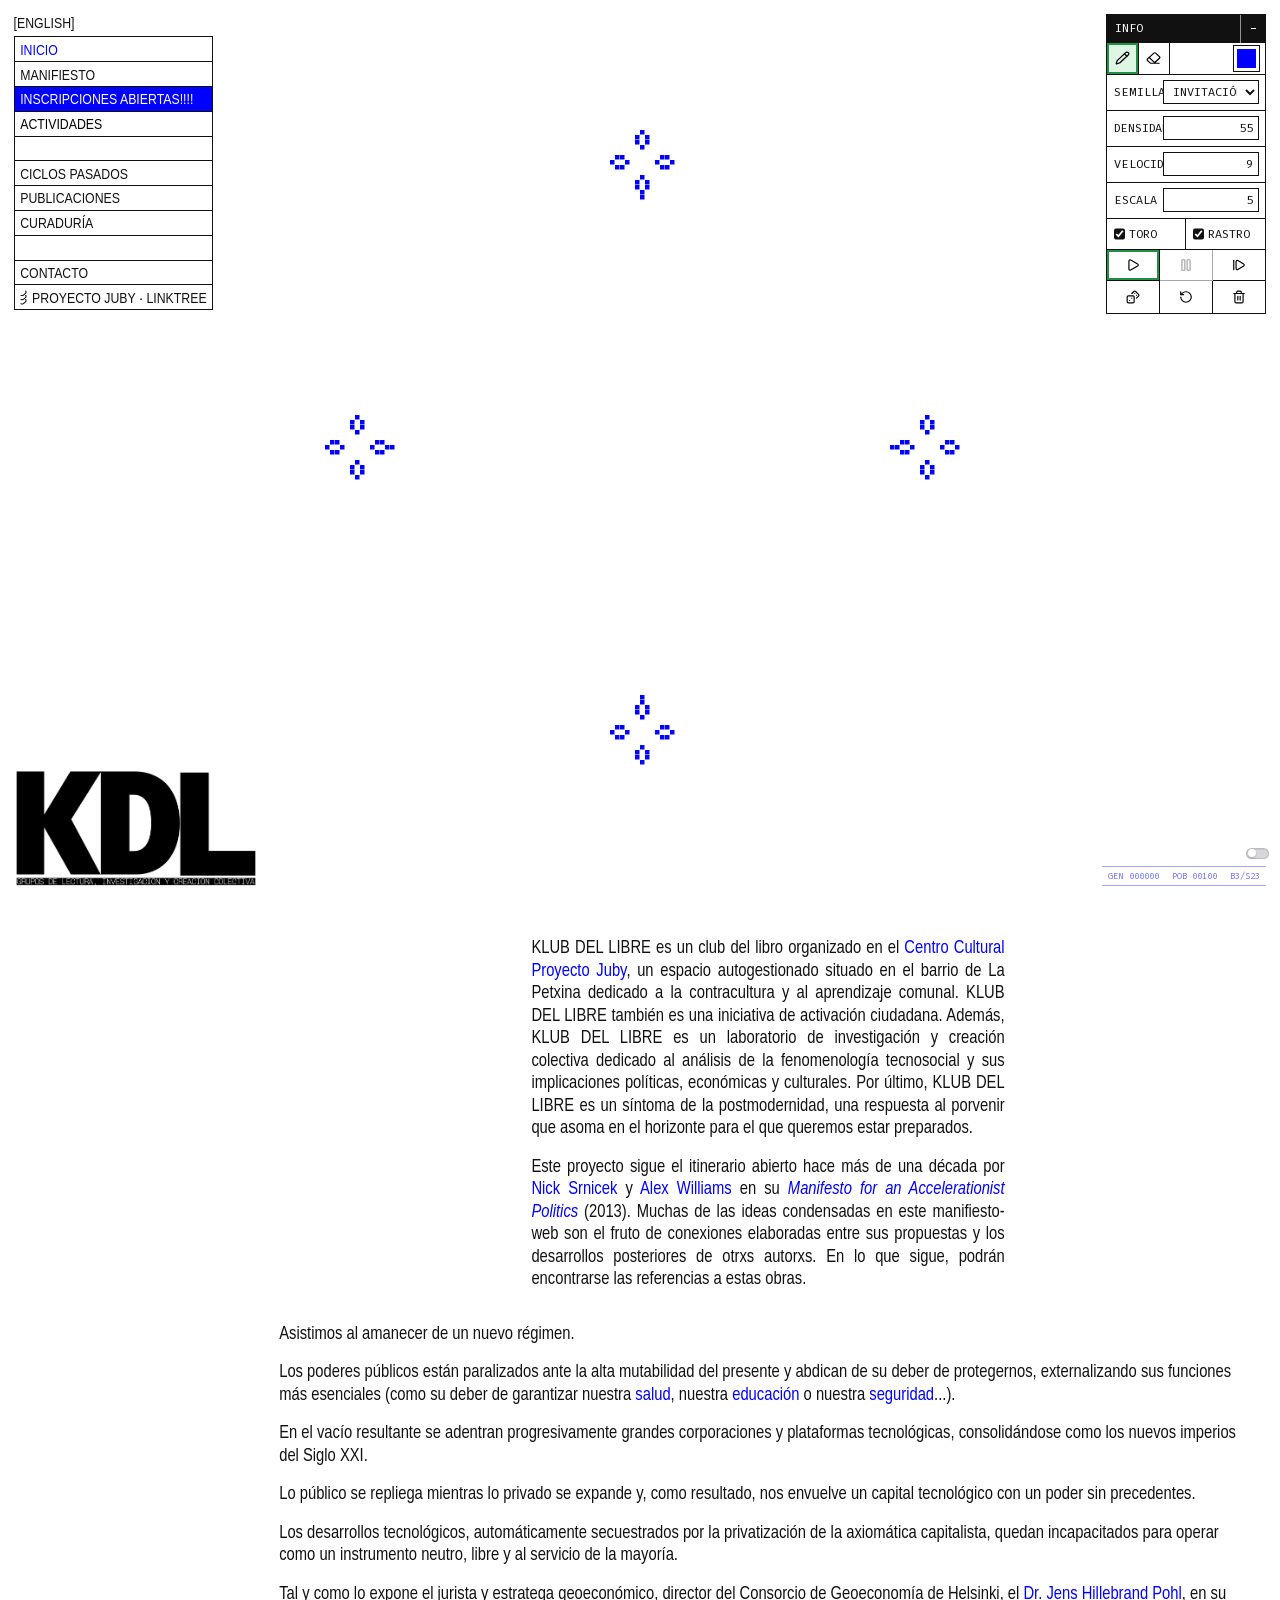
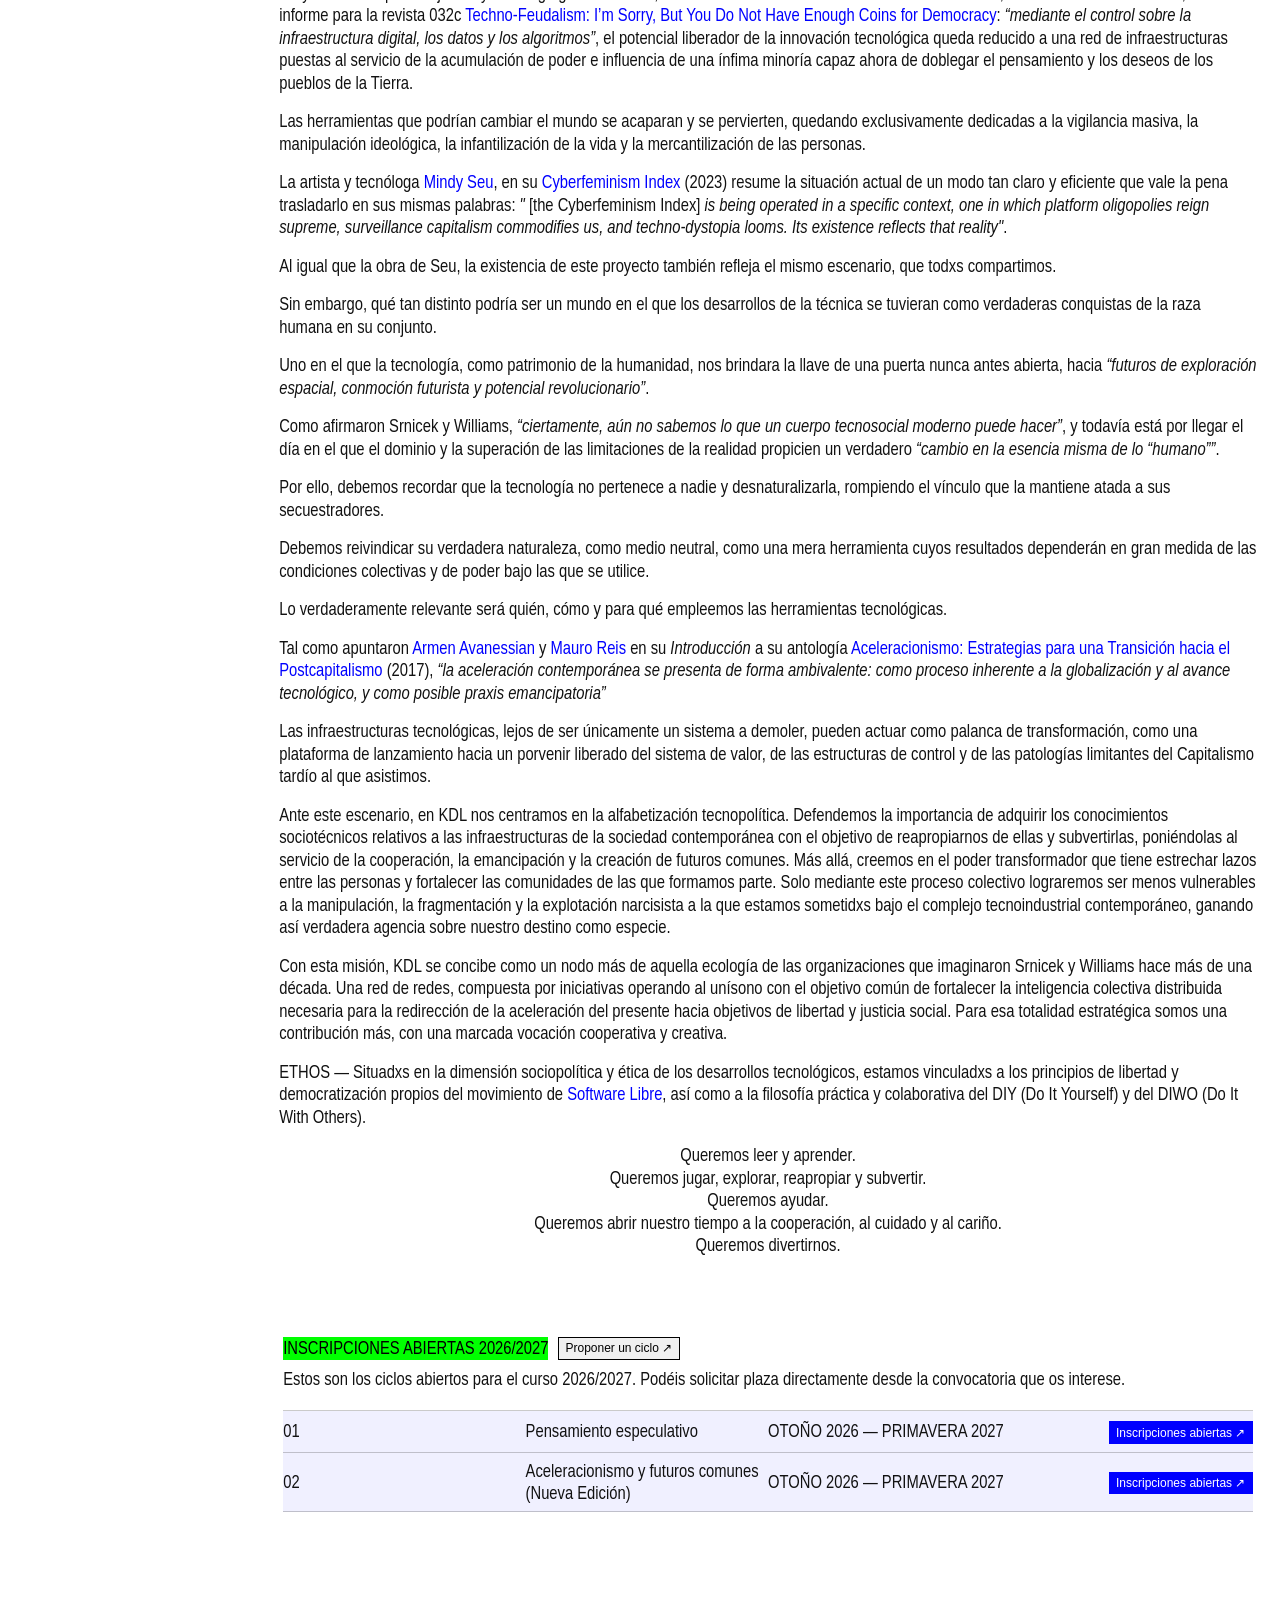
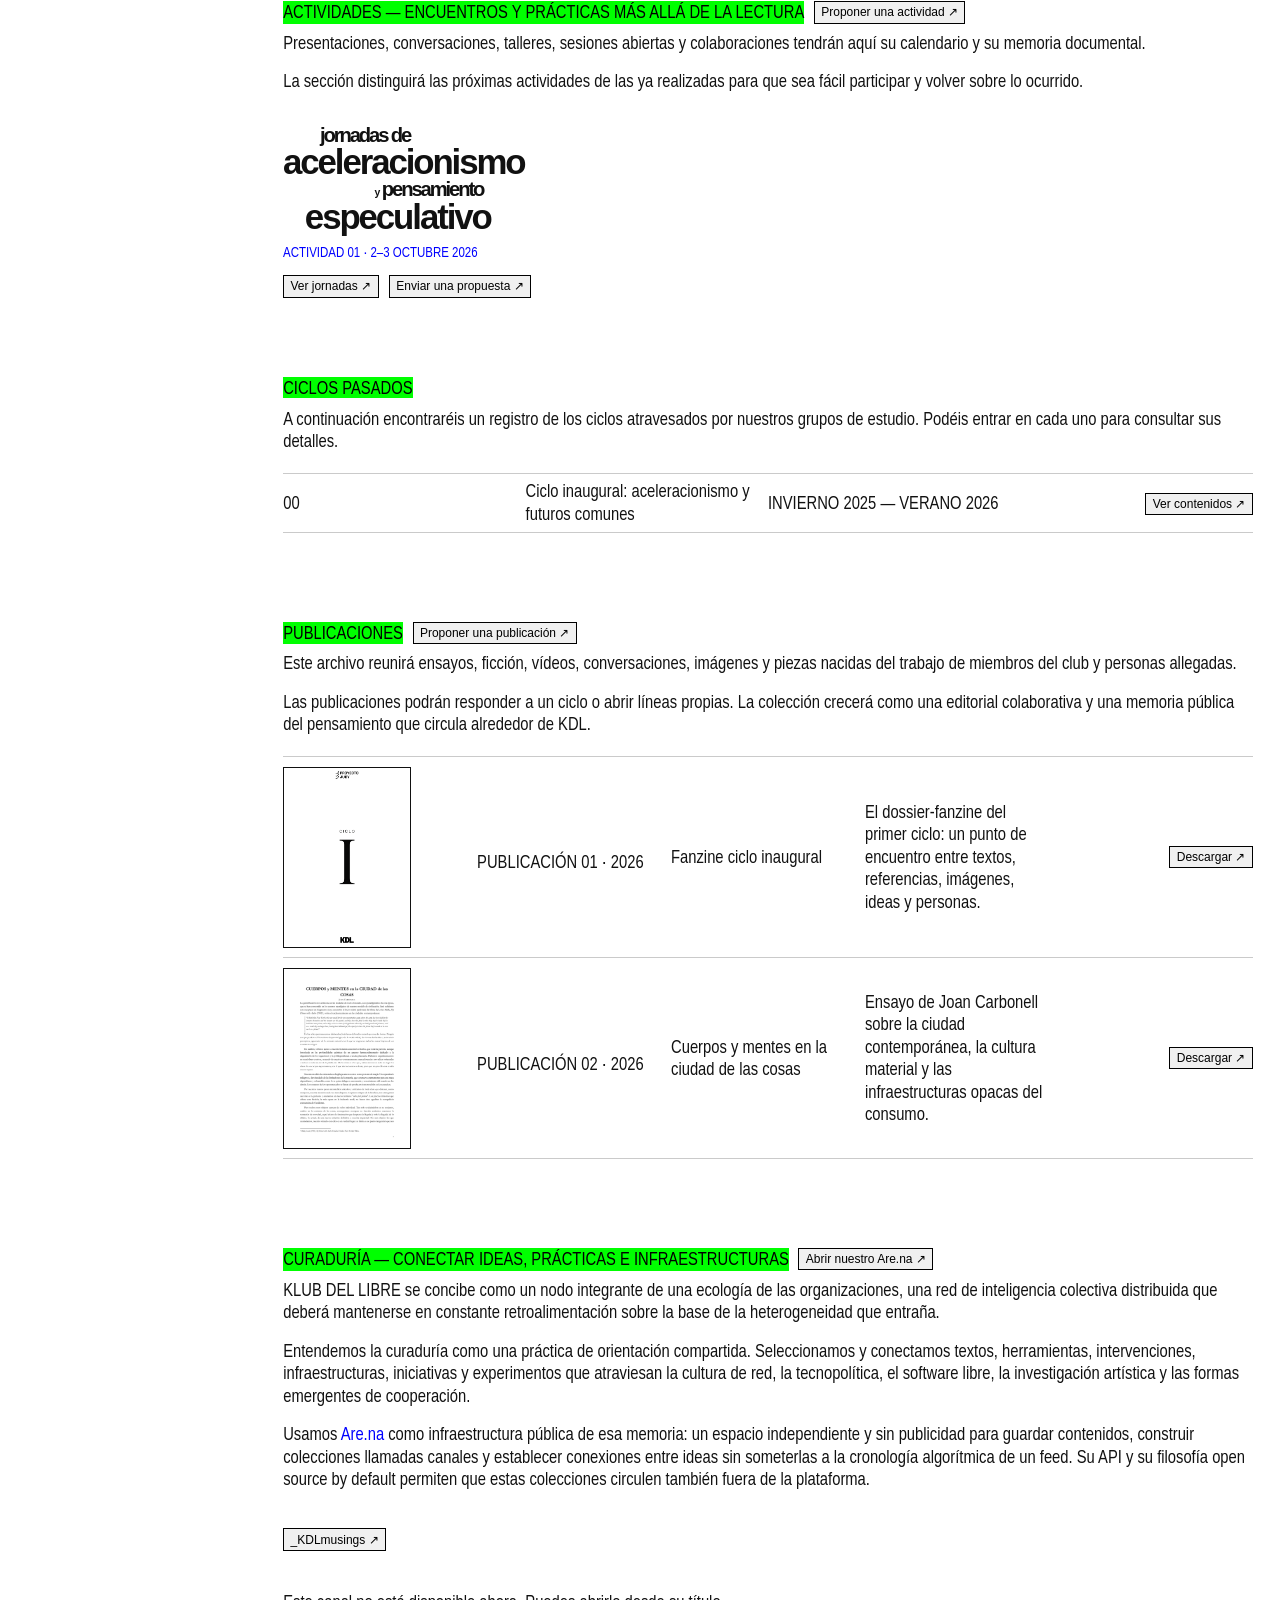
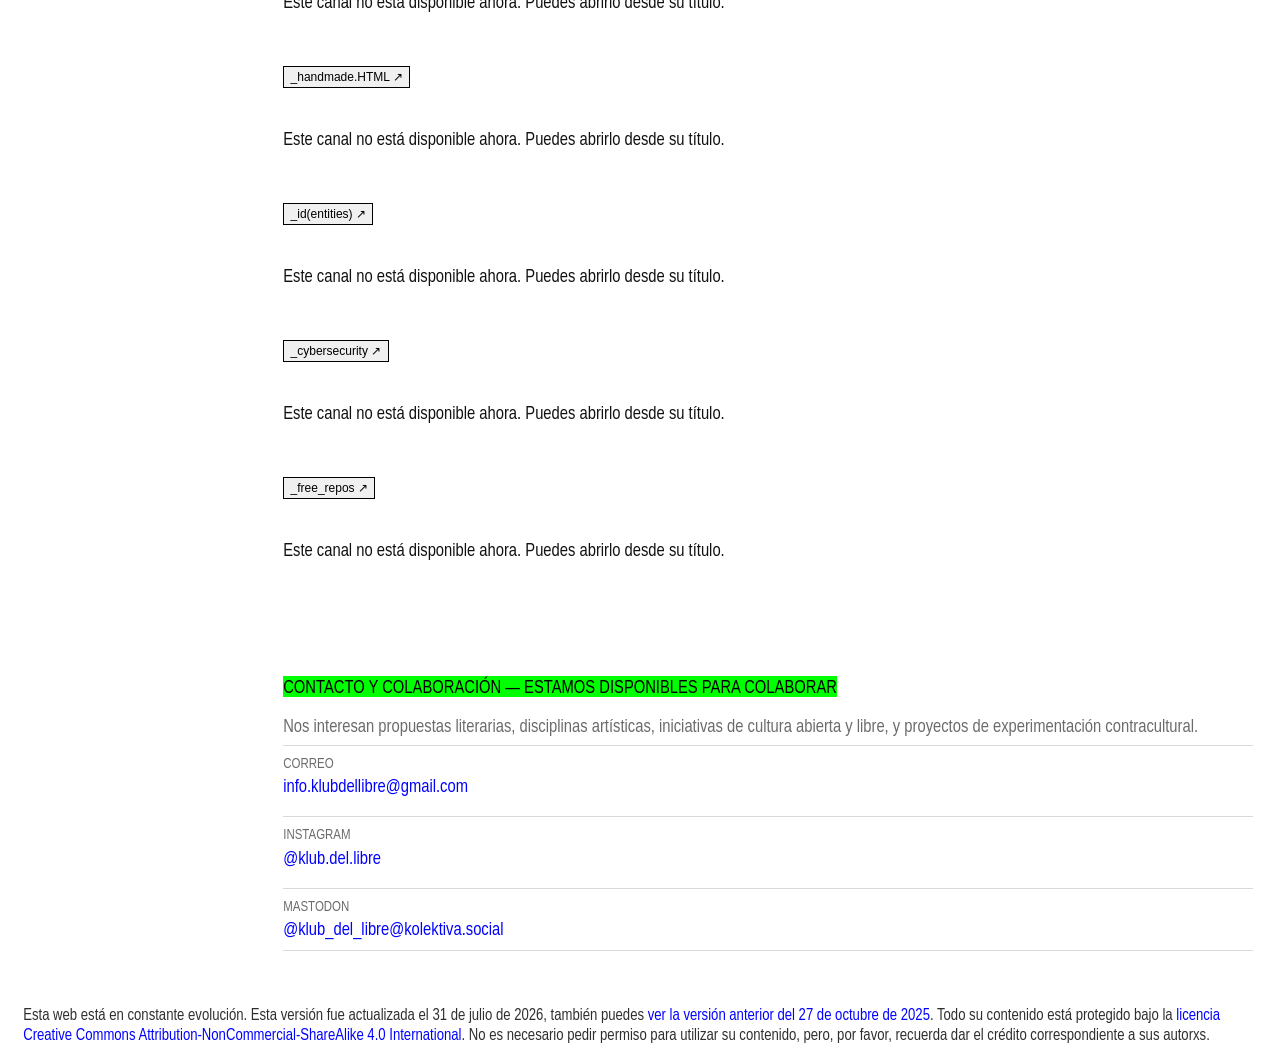
<file: index.html>
<!doctype html>
<html lang="es">
  <head>
    <meta charset="UTF-8" />
    <meta name="viewport" content="width=device-width, initial-scale=1" />
    <meta name="ROBOTS" content="INDEX,FOLLOW" />
    <meta
      name="description"
      content="KLUB DEL LIBRE presenta un universo experimental basado en el Juego de la Vida."
    />
    <meta
      name="keywords"
      content="Klub del Libre, club del libro, València, aceleracionismo, software libre, tecnopolítica, ciberfeminismo, lectura, investigación, creación colectiva"
    />
    <meta property="og:url" content="https://klubdellibre.github.io/" />
    <meta property="og:title" content="KLUB DEL LIBRE" />
    <meta
      property="og:description"
      content="Club del libro, laboratorio de investigación y creación colectiva para reorientar la aceleración del presente tecnosocial."
    />
    <meta
      property="og:image"
      content="https://klubdellibre.github.io/assets/img/favicon/web-app-manifest-512x512.png"
    />
    <meta name="theme-color" content="#ffffff" media="(prefers-color-scheme: light)" />
    <meta name="theme-color" content="#000000" media="(prefers-color-scheme: dark)" />
    <link rel="stylesheet" href="style.css?v=20260924a" />
    <link rel="stylesheet" href="life.css?v=20260827c" />
    <link rel="icon" type="image/png" href="assets/img/favicon/favicon-96x96.png" sizes="96x96" media="(prefers-color-scheme: light)" />
    <link rel="icon" type="image/svg+xml" href="assets/img/favicon/favicon.svg" media="(prefers-color-scheme: light)" />
    <link rel="icon" type="image/svg+xml" href="assets/img/favicon/favicon-dark.svg" media="(prefers-color-scheme: dark)" />
    <link rel="shortcut icon" href="assets/img/favicon/favicon.ico" media="(prefers-color-scheme: light)" />
    <link rel="apple-touch-icon" sizes="180x180" href="assets/img/favicon/apple-touch-icon.png" />
    <link rel="manifest" href="assets/img/favicon/site.webmanifest" />
    <link rel="me" href="https://kolektiva.social/@klub_del_libre" />
    <title>KLUB DEL LIBRE — Lectura, Investigación y Creación Colectiva —</title>
    <script src="language.js?v=20260924a" defer></script>
    <script src="script.js?v=20260827c" defer></script>
    <script type="module" src="life.js?v=20260827c"></script>
  </head>
  <body class="life-page" data-page="main">
    <a class="skip-link" href="#contenido">Saltar al contenido</a>

    <header class="site-header" aria-label="Cabecera principal">
      <div class="header-inner">
        <button class="language-toggle" type="button" data-language-toggle aria-pressed="false">[ENGLISH]</button>
        <nav class="site-nav" aria-label="Secciones">
          <a class="nav-row" href="#inicio">INICIO</a>
          <a class="nav-row" href="#manifiesto">MANIFIESTO</a>
          <a class="nav-row registration-alert" href="#en-curso">INSCRIPCIONES ABIERTAS!!!!</a>
          <a class="nav-row event-alert" href="#actividades">ACTIVIDADES</a>
          <span class="nav-spacer" aria-hidden="true"></span>
          <a class="nav-row" href="#ciclos">CICLOS PASADOS</a>
          <a class="nav-row" href="#publicaciones">PUBLICACIONES</a>
          <a class="nav-row" href="#curaduria">CURADURÍA</a>
          <span class="nav-spacer" aria-hidden="true"></span>
          <a class="nav-row" href="#contacto">CONTACTO</a>
          <a
            class="nav-row nav-partner"
            href="https://linktr.ee/proyectojuby"
            target="_blank"
            rel="noopener noreferrer"
          >
            <img src="assets/img/partners/proyecto-juby-mark.png" alt="" />
            <span>PROYECTO JUBY · LINKTREE</span>
          </a>
        </nav>
      </div>
    </header>

    <main id="contenido">
      <section class="hero" id="inicio">
        <div class="life-stage" data-life-stage>
          <canvas
            class="life-canvas"
            data-life-canvas
            aria-label="Universo interactivo del Juego de la Vida"
            tabindex="0"
          ></canvas>
          <button
            class="neon-toggle"
            type="button"
            data-neon-toggle
            aria-pressed="false"
            aria-label="Activar modo neón oscuro"
            title="Activar modo neón oscuro"
          ></button>

          <form class="life-toolbar" data-life-toolbar aria-label="Controles del universo" autocomplete="off">
            <div class="life-toolbar-title" data-life-drag-handle title="Arrastrar panel">
              <div class="life-toolbar-title-actions">
                <button
                  class="life-title-button"
                  type="button"
                  data-life-info-button
                  aria-expanded="false"
                  aria-controls="life-info-panel"
                  title="Información sobre el Juego de la Vida"
                >
                  INFO
                </button>
                <button
                  class="life-title-icon-button"
                  type="button"
                  data-life-minimize
                  aria-expanded="true"
                  aria-controls="life-toolbar-body"
                  aria-label="Minimizar panel"
                  title="Minimizar panel"
                >
                  <span data-life-minimize-icon aria-hidden="true">−</span>
                </button>
              </div>
            </div>

            <aside
              class="life-info-panel"
              id="life-info-panel"
              data-life-info-panel
              aria-label="Información sobre el Juego de la Vida"
              hidden
            >
              <p>
                El Juego de la Vida fue ideado en 1970 por el matemático británico
                John Horton Conway. No tiene jugadores: es un autómata celular en el que
                cada casilla vive o muere según el estado de sus ocho vecinas.
              </p>
              <p>
                Esta web toma prestadas fielmente sus reglas clásicas B3/S23. Una célula
                nace con tres vecinas; sobrevive con dos o tres; en cualquier otro caso
                desaparece. A partir de reglas mínimas surgen formas estables, ciclos,
                desplazamientos y estructuras capaces de autorreplicarse.
              </p>
              <p>
                Ahí reside su extrañeza: sugiere que la vida, según cómo la entendamos,
                podría ser una sucesión de organismos que se replican y transforman dentro
                de un universo gobernado por reglas prefijadas. Conway convirtió una
                cuadrícula en un experimento sobre los márgenes de nuestra existencia y
                sobre una pregunta que sigue abierta: ¿qué es la vida?
              </p>
            </aside>

            <div class="life-toolbar-body" id="life-toolbar-body" data-life-toolbar-body>
              <div class="life-tool-row" role="toolbar" aria-label="Herramientas de dibujo">
              <button
                class="life-icon-button is-active"
                type="button"
                data-life-tool="pencil"
                aria-pressed="true"
                aria-label="Dibujar células"
                title="Dibujar células"
              >
                <img src="assets/icons/life/pencil.svg" alt="" />
              </button>
              <button
                class="life-icon-button"
                type="button"
                data-life-tool="eraser"
                aria-pressed="false"
                aria-label="Borrar células"
                title="Borrar células"
              >
                <img src="assets/icons/life/eraser.svg" alt="" />
              </button>
              <button
                class="life-color-trigger"
                type="button"
                data-life-color-trigger
                aria-expanded="false"
                aria-controls="life-color-picker"
                aria-label="Elegir color de célula"
                title="Elegir color de célula"
              >
                <span aria-hidden="true"></span>
              </button>
              </div>

              <div class="life-color-picker" id="life-color-picker" data-life-color-picker hidden>
              <div
                class="life-color-surface"
                data-life-color-surface
                role="slider"
                tabindex="0"
                aria-label="Saturación y luminosidad"
                aria-valuemin="0"
                aria-valuemax="100"
                aria-valuenow="100"
                aria-valuetext="#0000FF"
              >
                <span class="life-color-handle" data-life-color-handle aria-hidden="true"></span>
              </div>
              <label class="life-hue-control">
                <span>TONO</span>
                <input data-life-hue type="range" min="0" max="360" value="240" aria-label="Tono" />
              </label>
              <div class="life-color-value">
                <span>COLOR</span>
                <output data-life-color-output>#0000FF</output>
              </div>
              </div>

              <input data-life-color type="hidden" value="#0000ff" />

              <label class="life-field life-select-field">
              <span>SEMILLA</span>
              <select data-life-seed>
                <option value="invitation" selected>INVITACIÓN</option>
                <option value="random">RUIDO</option>
                <option value="acorn">BELLOTA</option>
                <option value="r-pentomino">R-PENTOMINO</option>
                <option value="glider-gun">CAÑÓN GOSPER</option>
                <option value="pulsar">PÚLSAR</option>
              </select>
              </label>

              <label class="life-field">
              <span>DENSIDAD</span>
              <input data-life-density type="number" min="5" max="55" step="1" value="55" inputmode="numeric" />
              </label>

              <label class="life-field">
              <span>VELOCIDAD</span>
              <input data-life-speed type="number" min="1" max="30" step="1" value="9" inputmode="numeric" />
              </label>

              <label class="life-field">
              <span>ESCALA</span>
              <input data-life-scale type="number" min="5" max="14" step="1" value="5" inputmode="numeric" />
              </label>

              <div class="life-toggle-row">
              <label class="life-toggle">
                <input data-life-wrap type="checkbox" checked />
                <span>TORO</span>
              </label>
              <label class="life-toggle">
                <input data-life-trails type="checkbox" checked />
                <span>RASTRO</span>
              </label>
              </div>

              <div class="life-action-row" role="toolbar" aria-label="Controles de simulación">
              <button class="life-icon-button life-primary-action" type="button" data-life-action="play" aria-label="Iniciar" title="Iniciar">
                <img src="assets/icons/life/play.svg" alt="" />
              </button>
              <button class="life-icon-button" type="button" data-life-action="pause" aria-label="Pausar" title="Pausar">
                <img src="assets/icons/life/pause.svg" alt="" />
              </button>
              <button class="life-icon-button" type="button" data-life-action="step" aria-label="Avanzar una generación" title="Avanzar una generación">
                <img src="assets/icons/life/step-forward.svg" alt="" />
              </button>
              <button class="life-icon-button" type="button" data-life-action="randomize" aria-label="Universo aleatorio" title="Universo aleatorio">
                <img src="assets/icons/life/dices.svg" alt="" />
              </button>
              <button class="life-icon-button" type="button" data-life-action="reset" aria-label="Reiniciar semilla" title="Reiniciar semilla">
                <img src="assets/icons/life/rotate-ccw.svg" alt="" />
              </button>
              <button class="life-icon-button" type="button" data-life-action="clear" aria-label="Vaciar universo" title="Vaciar universo">
                <img src="assets/icons/life/trash-2.svg" alt="" />
              </button>
              </div>
            </div>
          </form>

          <div class="life-readout" aria-live="off">
            <span>GEN <output data-life-generation>000000</output></span>
            <span><span class="life-population-label">POB</span> <output data-life-population>00000</output></span>
            <span>B3/S23</span>
          </div>
        </div>
        <div class="hero-inner">
          <img
            class="hero-wordmark"
            src="assets/img/logo/KDL.png"
            alt="KDL. Grupos de lectura, investigación y creación colectiva"
            width="1107"
            height="534"
          />
          <h1>KLUB DEL LIBRE</h1>
        </div>
      </section>

      <section class="manifesto" id="manifiesto">
        <div class="section manifesto-unified" aria-label="Manifiesto de Klub del Libre">
          <div class="section-grid">
            <div class="prose manifesto-copy">
              <div class="manifesto-intro">
                <p>
                  <strong>KLUB DEL LIBRE</strong> es un club del libro organizado en el <a href="https://www.instagram.com/cc.juby_/" target="_blank" rel="noopener noreferrer">Centro Cultural Proyecto Juby</a>, un espacio autogestionado situado en el barrio de La Petxina dedicado a la contracultura y al aprendizaje comunal. <strong>KLUB DEL LIBRE</strong> también es una iniciativa de activación ciudadana. Además, <strong>KLUB DEL LIBRE</strong> es un laboratorio de investigación y creación colectiva dedicado al análisis de la fenomenología tecnosocial y sus implicaciones políticas, económicas y culturales. Por último, <strong>KLUB DEL LIBRE</strong> es un síntoma de la postmodernidad, una respuesta al porvenir que asoma en el horizonte para el que queremos estar preparados.
                </p>
                <p>
                  Este proyecto sigue el itinerario abierto hace más de una década por <a href="https://es.wikipedia.org/wiki/Nick_Srnicek" target="_blank" rel="noopener noreferrer">Nick Srnicek</a> y <a href="https://www.versobooks.com/blogs/authors/williams-alex" target="_blank" rel="noopener noreferrer">Alex Williams</a> en su <a class="ref-link" href="https://archive.org/details/accelerate_201809/page/n3/mode/2up" target="_blank" rel="noopener noreferrer"><em>Manifesto for an Accelerationist Politics</em></a> (2013). Muchas de las ideas condensadas en este manifiesto-web son el fruto de conexiones elaboradas entre sus propuestas y los desarrollos posteriores de otrxs autorxs. En lo que sigue, podrán encontrarse las referencias a estas obras.
                </p>
              </div>
              <p>
                Asistimos al amanecer de un nuevo régimen.
              </p>
              <p>
                Los poderes públicos están paralizados ante la alta mutabilidad del presente y abdican de su deber de protegernos, externalizando sus funciones más esenciales (como su deber de garantizar nuestra <a class="crisis-link" href="https://www.euronews.com/my-europe/2025/05/25/tens-of-thousands-protest-in-madrid-against-healthcare-privatisation?utm_source=chatgpt.com" target="_blank" rel="noopener noreferrer">salud</a>, nuestra <a class="crisis-link" href="https://brokenchalk.org/educational-challenges-in-spain/?utm_source=chatgpt.com" target="_blank" rel="noopener noreferrer">educación</a> o nuestra <a class="crisis-link" href="https://www.npr.org/2025/05/05/nx-s1-5387514/palantir-workers-letter-trump" target="_blank" rel="noopener noreferrer">seguridad</a>...).
              </p>
              <p>
                En el vacío resultante se adentran progresivamente grandes corporaciones y plataformas tecnológicas, consolidándose como los nuevos imperios del Siglo XXI.
              </p>
              <p>
                Lo público se repliega mientras lo privado se expande y, como resultado, nos envuelve un capital tecnológico con un poder sin precedentes.
              </p>
              <p>
                Los desarrollos tecnológicos, automáticamente secuestrados por la privatización de la axiomática capitalista, quedan incapacitados para operar como un instrumento neutro, libre y al servicio de la mayoría.
              </p>
              <p>
                Tal y como lo expone el jurista y estratega geoeconómico, director del Consorcio de Geoeconomía de Helsinki, el <a href="https://www.geoeconomics.fi/jens-hillebrand-pohl/" target="_blank" rel="noopener noreferrer">Dr. Jens Hillebrand Pohl</a>, en su informe para la revista 032c <a class="ref-link" href="https://032c.com/magazine/issue-47-techno-feudalism-summer-2025" target="_blank" rel="noopener noreferrer">Techno-Feudalism: I’m Sorry, But You Do Not Have Enough Coins for Democracy</a>: <em>“mediante el control sobre la infraestructura digital, los datos y los algoritmos”</em>, el potencial liberador de la innovación tecnológica queda reducido a una red de infraestructuras puestas al servicio de la acumulación de poder e influencia de una ínfima minoría capaz ahora de doblegar el pensamiento y los deseos de los pueblos de la Tierra.
              </p>
              <p>
                Las herramientas que podrían cambiar el mundo se acaparan y se pervierten, quedando exclusivamente dedicadas a la vigilancia masiva, la manipulación ideológica, la infantilización de la vida y la mercantilización de las personas.
              </p>
              <p>
                La artista y tecnóloga <a href="https://mindyseu.com/" target="_blank" rel="noopener noreferrer">Mindy Seu</a>, en su <a class="ref-link" href="https://cyberfeminismindex.com/" target="_blank" rel="noopener noreferrer">Cyberfeminism Index</a> (2023) resume la situación actual de un modo tan claro y eficiente que vale la pena trasladarlo en sus mismas palabras: <em>"</em> [the Cyberfeminism Index] <em>is being operated in a specific context, one in which platform oligopolies reign supreme, surveillance capitalism commodifies us, and techno-dystopia looms. Its existence reflects that reality"</em>.
              </p>
              <p>
                Al igual que la obra de Seu, la existencia de este proyecto también refleja el mismo escenario, que todxs compartimos.
              </p>
              <p>
                Sin embargo, qué tan distinto podría ser un mundo en el que los desarrollos de la técnica se tuvieran como verdaderas conquistas de la raza humana en su conjunto.
              </p>
              <p>
                Uno en el que la tecnología, como patrimonio de la humanidad, nos brindara la llave de una puerta nunca antes abierta, hacia <em>“futuros de exploración espacial, conmoción futurista y potencial revolucionario”</em>.
              </p>
              <p>
                Como afirmaron Srnicek y Williams, <em>“ciertamente, aún no sabemos lo que un cuerpo tecnosocial moderno puede hacer”</em>, y todavía está por llegar el día en el que el dominio y la superación de las limitaciones de la realidad propicien un verdadero <em>“cambio en la esencia misma de lo “humano””</em>.
              </p>
              <p>
                Por ello, debemos recordar que la tecnología no pertenece a nadie y desnaturalizarla, rompiendo el vínculo que la mantiene atada a sus secuestradores.
              </p>
              <p>
                Debemos reivindicar su verdadera naturaleza, como medio neutral, como una mera herramienta cuyos resultados dependerán en gran medida de las condiciones colectivas y de poder bajo las que se utilice.
              </p>
              <p>
                Lo verdaderamente relevante será quién, cómo y para qué empleemos las herramientas tecnológicas.
              </p>
              <p>
                Tal como apuntaron <a href="https://edicionesholobionte.com/armen-avanessian/" target="_blank" rel="noopener noreferrer">Armen Avanessian</a> y <a href="https://cajanegraeditora.com.ar/tags/mauro-reis/" target="_blank" rel="noopener noreferrer">Mauro Reis</a> en su <em>Introducción</em> a su antología <a class="ref-link" href="https://cajanegraeditora.com.ar/libros/aceleracionismo/" target="_blank" rel="noopener noreferrer">Aceleracionismo: Estrategias para una Transición hacia el Postcapitalismo</a> (2017), <em>“la aceleración contemporánea se presenta de forma ambivalente: como proceso inherente a la globalización y al avance tecnológico, y como posible praxis emancipatoria”</em>
              </p>
              <p>
                <strong>Las infraestructuras tecnológicas, lejos de ser únicamente un sistema a demoler, pueden actuar como palanca de transformación, como una plataforma de lanzamiento hacia un porvenir liberado del sistema de valor, de las estructuras de control y de las patologías limitantes del Capitalismo tardío al que asistimos</strong>.
              </p>
              <p>
                Ante este escenario, en KDL nos centramos en la <strong>alfabetización tecnopolítica</strong>. Defendemos la importancia de adquirir los conocimientos sociotécnicos relativos a las infraestructuras de la sociedad contemporánea con el objetivo de reapropiarnos de ellas y subvertirlas, poniéndolas al servicio de la cooperación, la emancipación y la creación de futuros comunes. Más allá, creemos en el poder transformador que tiene estrechar lazos entre las personas y fortalecer las comunidades de las que formamos parte. Solo mediante este proceso colectivo lograremos ser menos vulnerables a la manipulación, la fragmentación y la explotación narcisista a la que estamos sometidxs bajo el complejo tecnoindustrial contemporáneo, ganando así verdadera agencia sobre nuestro destino como especie.
              </p>
              <p>
                Con esta misión, KDL se concibe como un nodo más de aquella ecología de las organizaciones que imaginaron Srnicek y Williams hace más de una década. <strong>Una red de redes, compuesta por iniciativas operando al unísono con el objetivo común de fortalecer la inteligencia colectiva distribuida necesaria para la redirección de la aceleración del presente hacia objetivos de libertad y justicia social</strong>. Para esa totalidad estratégica somos una contribución más, con una marcada vocación cooperativa y creativa.
              </p>
              <p>
                <strong>ETHOS</strong> — Situadxs en la dimensión sociopolítica y ética de los desarrollos tecnológicos, estamos vinculadxs a los principios de libertad y democratización propios del movimiento de <a class="ref-link" href="https://www.gnu.org/philosophy/free-sw.es.html#mission-statement" target="_blank" rel="noopener noreferrer">Software Libre</a>, así como a la filosofía práctica y colaborativa del DIY (Do It Yourself) y del DIWO (Do It With Others).
              </p>
              <p class="manifesto-refrain">
                Queremos leer y aprender.<br>
                Queremos jugar, explorar, reapropiar y subvertir.<br>
                Queremos ayudar.<br>
                Queremos abrir nuestro tiempo a la cooperación, al cuidado y al cariño.<br>
                Queremos divertirnos.
              </p>
            </div>
          </div>
        </div>
      </section>

      <section class="section archive-section current-cycle" id="en-curso">
        <div class="section-grid archive-intro">
          <div class="section-heading has-title-action">
            <h2>Inscripciones abiertas 2026/2027</h2>
            <p class="intro-actions title-action">
              <a href="mailto:info.klubdellibre@gmail.com?subject=Propuesta%20de%20ciclo%20para%20KDL">Proponer un ciclo</a>
            </p>
          </div>
          <div class="prose">
            <p>
              Estos son los ciclos abiertos para el curso 2026/2027. Podéis solicitar plaza
              directamente desde la convocatoria que os interese.
            </p>
          </div>
        </div>

        <ol class="cycle-register" aria-label="Ciclos con inscripciones abiertas">
          <li class="cycle-register-row is-open">
            <span class="cycle-register-index" aria-hidden="true">01</span>
            <h3>Pensamiento especulativo</h3>
            <p class="cycle-register-period">Otoño 2026 — Primavera 2027</p>
            <p class="cycle-register-action">
              <a class="cycle-registration-alert" href="mailto:info.klubdellibre@gmail.com?subject=Inscripci%C3%B3n%20al%20ciclo%2001%20de%20pensamiento%20especulativo">Inscripciones abiertas</a>
            </p>
          </li>
          <li class="cycle-register-row is-open">
            <span class="cycle-register-index" aria-hidden="true">02</span>
            <h3>Aceleracionismo y futuros comunes (Nueva Edición)</h3>
            <p class="cycle-register-period">Otoño 2026 — Primavera 2027</p>
            <p class="cycle-register-action">
              <a class="cycle-registration-alert" href="mailto:info.klubdellibre@gmail.com?subject=Inscripci%C3%B3n%20al%20ciclo%2002%20de%20aceleracionismo%20y%20futuros%20comunes">Inscripciones abiertas</a>
            </p>
          </li>
        </ol>
      </section>

      <section class="section archive-section activities" id="actividades">
        <div class="section-grid archive-intro">
          <div class="section-heading has-title-action">
            <h2>Actividades — Encuentros y prácticas más allá de la lectura</h2>
            <p class="intro-actions title-action">
              <a href="mailto:info.klubdellibre@gmail.com?subject=Propuesta%20de%20actividad%20para%20KDL">Proponer una actividad</a>
            </p>
          </div>
          <div class="prose">
            <p>
              Presentaciones, conversaciones, talleres, sesiones abiertas y colaboraciones
              tendrán aquí su calendario y su memoria documental.
            </p>
            <p>
              La sección distinguirá las próximas actividades de las ya realizadas para que
              sea fácil participar y volver sobre lo ocurrido.
            </p>
          </div>
        </div>

        <ol class="archive-card-list activity-index-list" aria-label="Próximas actividades">
          <li>
            <article class="archive-card" aria-labelledby="jornadas-2026-title">
              <a class="activity-title-link" href="actividades/jornadas-aceleracionismo-2026/">
                <h3 class="activity-titulo" id="jornadas-2026-title">
                  <span class="j-l1">jornadas de</span>
                  <span class="j-l2">aceleracionismo</span>
                  <span class="j-l3"><span class="j-y">y</span> pensamiento</span>
                  <span class="j-l4">especulativo</span>
                </h3>
              </a>
              <p class="card-label">Actividad 01 · 2–3 octubre 2026</p>
              <p class="cycle-actions">
                <a href="actividades/jornadas-aceleracionismo-2026/">Ver jornadas</a>
                <a href="https://form.jotform.com/261442561121042" target="_blank" rel="noopener noreferrer">Enviar una propuesta</a>
              </p>
            </article>
          </li>
        </ol>
      </section>

      <section class="section archive-section cycles" id="ciclos">
        <div class="section-grid archive-intro">
          <div class="section-heading">
            <h2>Ciclos pasados</h2>
          </div>
          <div class="prose">
            <p>
              A continuación encontraréis un registro de los ciclos atravesados por nuestros
              grupos de estudio. Podéis entrar en cada uno para consultar sus detalles.
            </p>
          </div>
        </div>

        <ol class="cycle-register" aria-label="Registro de ciclos de KDL">
          <li class="cycle-register-row">
            <span class="cycle-register-index" aria-hidden="true">00</span>
            <h3>Ciclo inaugural: aceleracionismo y futuros comunes</h3>
            <p class="cycle-register-period">Invierno 2025 — Verano 2026</p>
            <p class="cycle-register-action">
              <a href="ciclos/ciclo-01/">Ver contenidos</a>
            </p>
          </li>
        </ol>
      </section>

      <section class="section archive-section publications" id="publicaciones">
        <div class="section-grid archive-intro">
          <div class="section-heading has-title-action">
            <h2>Publicaciones</h2>
            <p class="intro-actions title-action">
              <a href="mailto:info.klubdellibre@gmail.com?subject=Propuesta%20de%20publicaci%C3%B3n%20para%20KDL">Proponer una publicación</a>
            </p>
          </div>
          <div class="prose">
            <p>
              Este archivo reunirá ensayos, ficción, vídeos, conversaciones, imágenes y
              piezas nacidas del trabajo de miembros del club y personas allegadas.
            </p>
            <p>
              Las publicaciones podrán responder a un ciclo o abrir líneas propias. La
              colección crecerá como una editorial colaborativa y una memoria pública del
              pensamiento que circula alrededor de KDL.
            </p>
          </div>
        </div>

        <ol class="archive-card-list publication-index-list" aria-label="Publicaciones de KDL">
          <li>
            <article class="archive-card publication-register-row" aria-labelledby="fanzine-ciclo-inaugural-title">
              <div class="archive-card-media publication-register-media is-contain">
                <img src="assets/img/publications/fanzine-ciclo-inaugural-kdl-2026.png" alt="Portada del Fanzine del ciclo inaugural de KDL" />
              </div>
              <p class="card-label publication-register-meta">Publicación 01 · 2026</p>
              <h3 class="publication-register-title" id="fanzine-ciclo-inaugural-title">Fanzine ciclo inaugural</h3>
              <p class="publication-register-description">
                El dossier-fanzine del primer ciclo: un punto de encuentro entre textos,
                referencias, imágenes, ideas y personas.
              </p>
              <p class="cycle-actions publication-register-action">
                <a href="assets/docs/FANZINE-CICLO-INAUGURAL-KDL-2026.pdf" download="Fanzine-ciclo-inaugural-KDL-2026.pdf" data-file-download>Descargar</a>
              </p>
            </article>
          </li>
          <li>
            <article class="archive-card publication-register-row" aria-labelledby="cuerpos-mentes-ciudad-cosas-title">
              <div class="archive-card-media publication-register-media is-contain">
                <img src="assets/img/publications/cuerpos-y-mentes-ciudad-cosas-joan-carbonell-2026.png" alt="Primera página del ensayo Cuerpos y mentes en la ciudad de las cosas" />
              </div>
              <p class="card-label publication-register-meta">Publicación 02 · 2026</p>
              <h3 class="publication-register-title" id="cuerpos-mentes-ciudad-cosas-title">Cuerpos y mentes en la ciudad de las cosas</h3>
              <p class="publication-register-description">
                Ensayo de Joan Carbonell sobre la ciudad contemporánea, la cultura
                material y las infraestructuras opacas del consumo.
              </p>
              <p class="cycle-actions publication-register-action">
                <a href="assets/docs/CUERPOS-Y-MENTES-CIUDAD-COSAS-JOAN-CARBONELL-2026.pdf" download="Cuerpos-y-mentes-en-la-ciudad-de-las-cosas-Joan-Carbonell.pdf" data-file-download>Descargar</a>
              </p>
            </article>
          </li>
        </ol>
      </section>

      <section class="section archive-section curation" id="curaduria">
        <div class="section-grid archive-intro">
          <div class="section-heading has-title-action">
            <h2>Curaduría — Conectar ideas, prácticas e infraestructuras</h2>
            <p class="intro-actions title-action">
              <a href="https://www.are.na/klub-del-libre-research-creation" target="_blank" rel="noopener noreferrer">Abrir nuestro Are.na</a>
            </p>
          </div>
          <div class="prose">
            <p>
              <strong>KLUB DEL LIBRE se concibe como un nodo integrante de una ecología de
              las organizaciones, una red de inteligencia colectiva distribuida que deberá
              mantenerse en constante retroalimentación sobre la base de la heterogeneidad
              que entraña.</strong>
            </p>
            <p>
              Entendemos la curaduría como una práctica de orientación compartida. Seleccionamos
              y conectamos textos, herramientas, intervenciones, infraestructuras, iniciativas
              y experimentos que atraviesan la cultura de red, la tecnopolítica, el software
              libre, la investigación artística y las formas emergentes de cooperación.
            </p>
            <p>
              Usamos <a href="https://www.are.na/about" target="_blank" rel="noopener noreferrer">Are.na</a>
              como infraestructura pública de esa memoria: un espacio independiente y sin
              publicidad para guardar contenidos, construir colecciones llamadas canales y
              establecer conexiones entre ideas sin someterlas a la cronología algorítmica de
              un <span lang="en">feed</span>. Su API y su filosofía
              <span lang="en">open source by default</span> permiten que estas colecciones
              circulen también fuera de la plataforma.
            </p>
          </div>
        </div>

        <div class="arena-channels" data-arena-channels aria-label="Canales de curaduría en Are.na">
          <section class="arena-channel" data-arena-channel data-channel-id="4034457">
            <h3><a href="https://www.are.na/klub-del-libre-research-creation/_kdlmusings" target="_blank" rel="noopener noreferrer">_KDLmusings</a></h3>
            <div class="arena-carousel" data-arena-carousel aria-busy="true" aria-describedby="arena-status-4034457" tabindex="0">
              <p class="arena-carousel-status" id="arena-status-4034457" data-arena-status role="status">Cargando canal…</p>
            </div>
          </section>
          <section class="arena-channel" data-arena-channel data-channel-id="4113618">
            <h3><a href="https://www.are.na/klub-del-libre-research-creation/_handmade-html" target="_blank" rel="noopener noreferrer">_handmade.HTML</a></h3>
            <div class="arena-carousel" data-arena-carousel aria-busy="true" aria-describedby="arena-status-4113618" tabindex="0">
              <p class="arena-carousel-status" id="arena-status-4113618" data-arena-status role="status">Cargando canal…</p>
            </div>
          </section>
          <section class="arena-channel" data-arena-channel data-channel-id="4151794">
            <h3><a href="https://www.are.na/klub-del-libre-research-creation/_id-entities" target="_blank" rel="noopener noreferrer">_id(entities)</a></h3>
            <div class="arena-carousel" data-arena-carousel aria-busy="true" aria-describedby="arena-status-4151794" tabindex="0">
              <p class="arena-carousel-status" id="arena-status-4151794" data-arena-status role="status">Cargando canal…</p>
            </div>
          </section>
          <section class="arena-channel" data-arena-channel data-channel-id="4310017">
            <h3><a href="https://www.are.na/klub-del-libre-research-creation/_cybersecurity" target="_blank" rel="noopener noreferrer">_cybersecurity</a></h3>
            <div class="arena-carousel" data-arena-carousel aria-busy="true" aria-describedby="arena-status-4310017" tabindex="0">
              <p class="arena-carousel-status" id="arena-status-4310017" data-arena-status role="status">Cargando canal…</p>
            </div>
          </section>
          <section class="arena-channel" data-arena-channel data-channel-id="4310059">
            <h3><a href="https://www.are.na/klub-del-libre-research-creation/_free-repos" target="_blank" rel="noopener noreferrer">_free_repos</a></h3>
            <div class="arena-carousel" data-arena-carousel aria-busy="true" aria-describedby="arena-status-4310059" tabindex="0">
              <p class="arena-carousel-status" id="arena-status-4310059" data-arena-status role="status">Cargando canal…</p>
            </div>
          </section>
        </div>
      </section>

      <section class="section contact" id="contacto">
        <div class="section-heading wide-heading">
          <h2>Contacto y colaboración — Estamos disponibles para colaborar</h2>
          <p>
            Nos interesan propuestas literarias, disciplinas artísticas, iniciativas de
            cultura abierta y libre, y proyectos de experimentación contracultural.
          </p>
        </div>

        <div class="contact-grid">
          <a href="mailto:info.klubdellibre@gmail.com">
            <span>Correo</span>
            info.klubdellibre@gmail.com
          </a>
          <a href="https://www.instagram.com/klub.del.libre/" target="_blank" rel="noopener noreferrer">
            <span>Instagram</span>
            @klub.del.libre
          </a>
          <a href="https://kolektiva.social/@klub_del_libre" target="_blank" rel="noopener noreferrer">
            <span>Mastodon</span>
            @klub_del_libre@kolektiva.social
          </a>
        </div>
      </section>
    </main>

    <footer class="site-footer">
      <p>
        Esta web está en constante evolución. Esta versión fue
        actualizada el 31 de julio de 2026, también puedes
        <a href="archive/2025-10-27/">ver la versión anterior del 27 de octubre de 2025</a>.
        Todo su contenido está protegido bajo la
        <a href="https://creativecommons.org/licenses/by-nc-sa/4.0/deed.es" target="_blank" rel="noopener noreferrer">licencia Creative Commons Attribution-NonCommercial-ShareAlike 4.0 International</a>.
        No es necesario pedir permiso para utilizar su contenido, pero, por favor,
        recuerda dar el crédito correspondiente a sus autorxs.
      </p>
    </footer>
  </body>
</html>
</file>
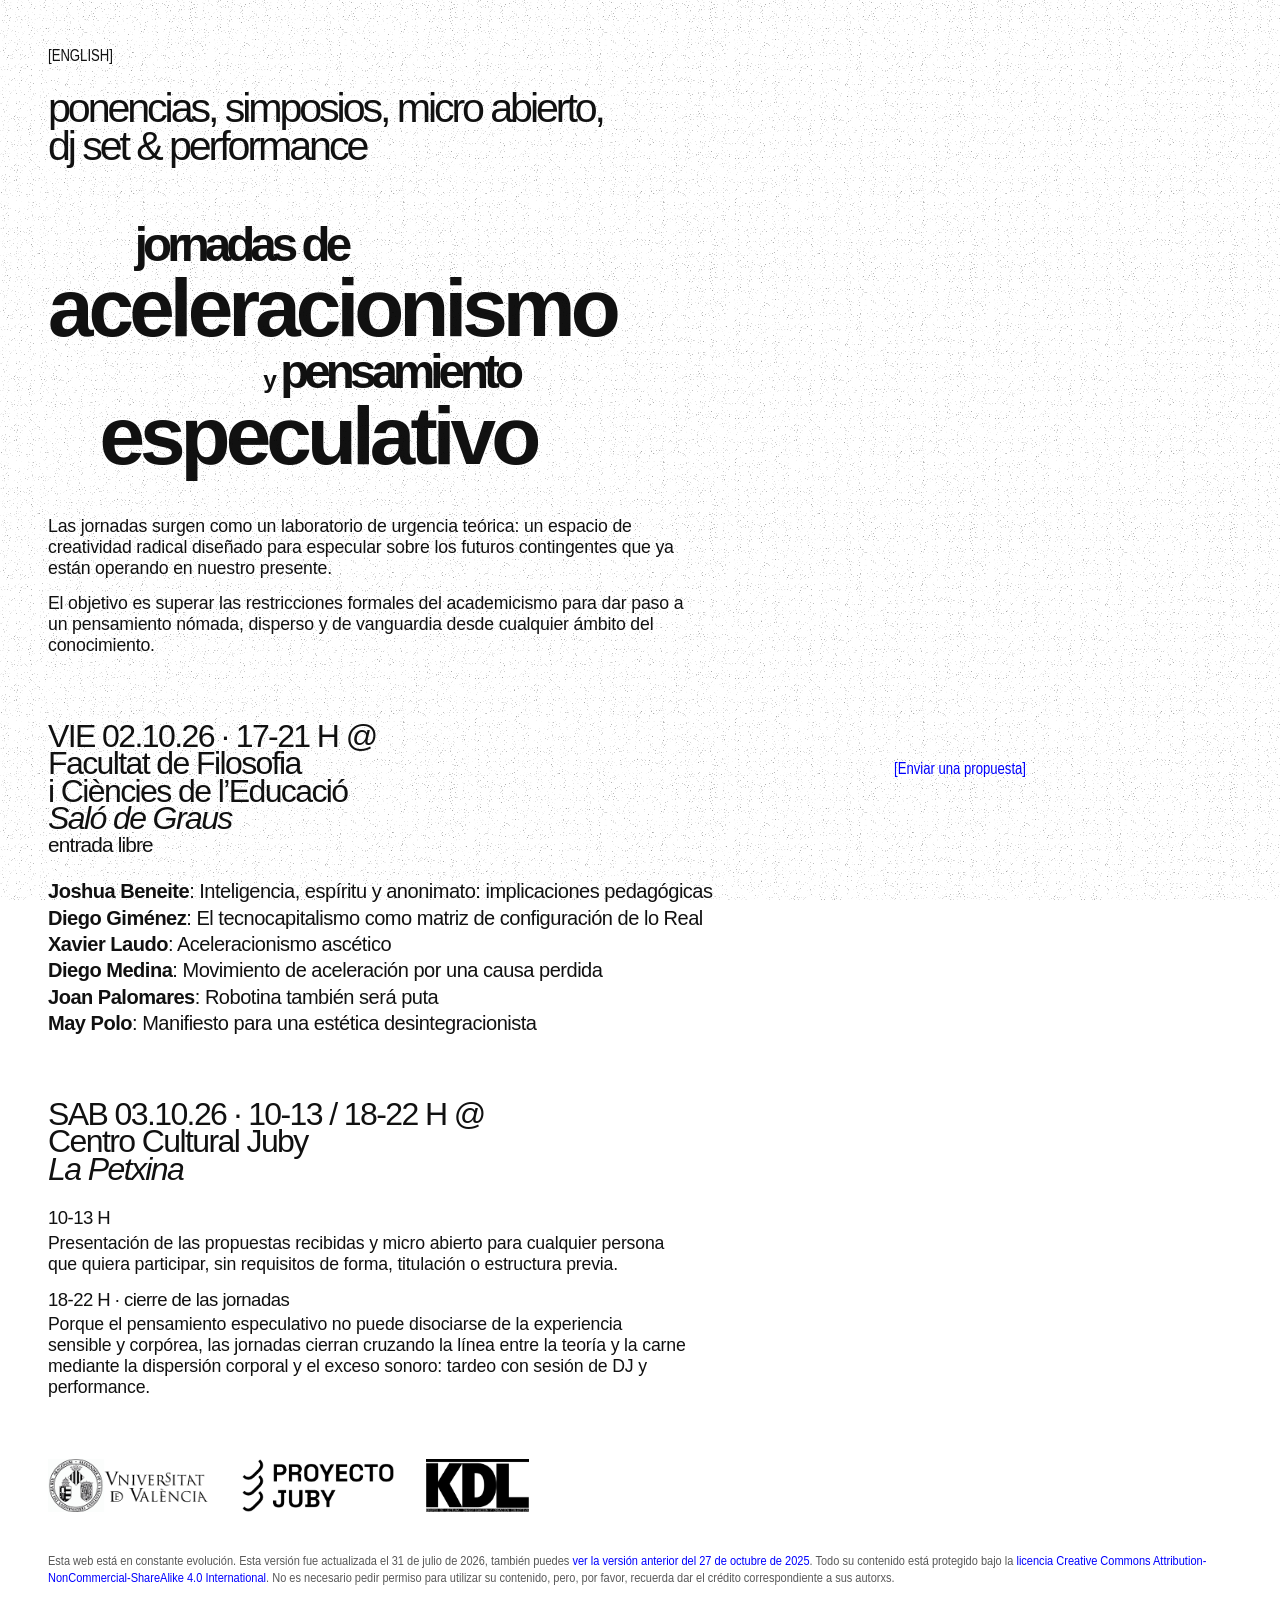
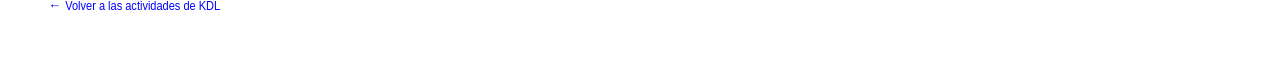
<file: actividades/jornadas-aceleracionismo-2026/index.html>
<!doctype html>
<html lang="es">
  <head>
    <meta charset="UTF-8" />
    <meta name="viewport" content="width=device-width, initial-scale=1" />
    <meta name="ROBOTS" content="INDEX,FOLLOW" />
    <meta
      name="description"
      content="Programa de las I Jornadas de Aceleracionismo y Pensamiento Especulativo de KLUB DEL LIBRE, 2 y 3 de octubre de 2026."
    />
    <meta name="theme-color" content="#ffffff" media="(prefers-color-scheme: light)" />
    <meta name="theme-color" content="#000000" media="(prefers-color-scheme: dark)" />
    <link rel="stylesheet" href="../../style.css?v=20260827c" />
    <link rel="stylesheet" href="jornadas.css?v=20260923e" />
    <link rel="icon" type="image/png" href="../../assets/img/favicon/favicon-96x96.png" sizes="96x96" media="(prefers-color-scheme: light)" />
    <link rel="icon" type="image/svg+xml" href="../../assets/img/favicon/favicon.svg" media="(prefers-color-scheme: light)" />
    <link rel="icon" type="image/svg+xml" href="../../assets/img/favicon/favicon-dark.svg" media="(prefers-color-scheme: dark)" />
    <link rel="shortcut icon" href="../../assets/img/favicon/favicon.ico" media="(prefers-color-scheme: light)" />
    <title>I Jornadas de Aceleracionismo y Pensamiento Especulativo — KLUB DEL LIBRE</title>
    <script src="../../language.js?v=20260924a" defer></script>
  </head>
  <body class="jornadas-page" data-page="jornadas">
    <a class="skip-link" href="#contenido">Saltar al contenido</a>

    <main class="jornadas-shell" id="contenido">
      <button class="language-toggle jornadas-language-toggle" type="button" data-language-toggle aria-pressed="false">[ENGLISH]</button>

      <header class="jornadas-heading">
        <p class="j-actividades">ponencias, simposios, micro abierto,<br />dj set &amp; performance</p>

        <h1 class="j-titulo">
          <span class="j-l1">jornadas de</span>
          <span class="j-l2">aceleracionismo</span>
          <span class="j-l3"><span class="j-y">y</span> pensamiento</span>
          <span class="j-l4">especulativo</span>
        </h1>

        <div class="jornadas-lead">
          <p>
            Las jornadas surgen como un laboratorio de urgencia teórica: un espacio de
            creatividad radical diseñado para especular sobre los futuros contingentes que
            ya están operando en nuestro presente.
          </p>
          <p>
            El objetivo es superar las restricciones formales del academicismo para dar paso
            a un pensamiento nómada, disperso y de vanguardia desde cualquier ámbito del
            conocimiento.
          </p>
        </div>

        <p class="jornadas-actions j-propuesta">
          <a href="https://form.jotform.com/261442561121042" target="_blank" rel="noopener noreferrer">Enviar una propuesta</a>
        </p>
      </header>

      <section class="j-dia j-dia-1" aria-labelledby="dia-1">
        <h2 class="j-cab" id="dia-1">VIE 02.10.26 · 17-21 H @</h2>
        <p class="j-sede">Facultat de Filosofia<br />i Ciències de l’Educació<br /><em>Saló de Graus</em></p>
        <p class="j-entrada">entrada libre</p>

        <ul class="j-ponencias">
          <li><span class="talk-speaker">Joshua Beneite</span>: <span class="talk-title">Inteligencia, espíritu y anonimato: implicaciones pedagógicas</span></li>
          <li><span class="talk-speaker">Diego Giménez</span>: <span class="talk-title">El tecnocapitalismo como matriz de configuración de lo Real</span></li>
          <li><span class="talk-speaker">Xavier Laudo</span>: <span class="talk-title">Aceleracionismo ascético</span></li>
          <li><span class="talk-speaker">Diego Medina</span>: <span class="talk-title">Movimiento de aceleración por una causa perdida</span></li>
          <li><span class="talk-speaker">Joan Palomares</span>: <span class="talk-title">Robotina también será puta</span></li>
          <li><span class="talk-speaker">May Polo</span>: <span class="talk-title">Manifiesto para una estética desintegracionista</span></li>
        </ul>
      </section>

      <section class="j-dia j-dia-2" aria-labelledby="dia-2">
        <h2 class="j-cab" id="dia-2">SAB 03.10.26 · 10-13 / 18-22 H @</h2>
        <p class="j-sede">Centro Cultural Juby<br /><em>La Petxina</em></p>

        <div class="j-franjas">
          <p>
            <span class="j-hora">10-13 H</span>
            Presentación de las propuestas recibidas y micro abierto para cualquier persona
            que quiera participar, sin requisitos de forma, titulación o estructura previa.
          </p>
          <p>
            <span class="j-hora">18-22 H · cierre de las jornadas</span>
            Porque el pensamiento especulativo no puede disociarse de la experiencia sensible
            y corpórea, las jornadas cierran cruzando la línea entre la teoría y la carne
            mediante la dispersión corporal y el exceso sonoro: tardeo con sesión de DJ y
            performance.
          </p>
        </div>
      </section>

      <section class="jornadas-partners" aria-label="Instituciones colaboradoras">
        <a href="https://www.uv.es/" target="_blank" rel="noopener noreferrer" aria-label="Universitat de València">
          <img
            class="uv-logo"
            src="../../assets/img/partners/universitat-valencia.png"
            alt="Universitat de València"
            width="800"
            height="450"
          />
        </a>
        <a href="https://linktr.ee/proyectojuby" target="_blank" rel="noopener noreferrer" aria-label="Centro Cultural Proyecto Juby">
          <img
            class="juby-logo"
            src="../../assets/img/partners/proyecto-juby-logo-alpha.png"
            alt="C. C. Proyecto Juby"
            width="881"
            height="311"
          />
        </a>
        <a href="../../" aria-label="KLUB DEL LIBRE">
          <img
            class="kdl-logo"
            src="../../assets/img/logo/kdl-logo-cerrado.png"
            alt="KLUB DEL LIBRE"
            width="1107"
            height="579"
          />
        </a>
      </section>
    </main>

    <footer class="jornadas-footer">
      <p class="footer-copy">
        Esta web está en constante evolución. Esta versión fue actualizada el 31 de julio de
        2026, también puedes
        <a href="../../archive/2025-10-27/">ver la versión anterior del 27 de octubre de 2025</a>.
        Todo su contenido está protegido bajo la
        <a href="https://creativecommons.org/licenses/by-nc-sa/4.0/deed.es" target="_blank" rel="noopener noreferrer">licencia Creative Commons Attribution-NonCommercial-ShareAlike 4.0 International</a>.
        No es necesario pedir permiso para utilizar su contenido, pero, por favor, recuerda
        dar el crédito correspondiente a sus autorxs.
      </p>
      <p><a class="jornadas-back" href="../../#actividades">← Volver a las actividades de KDL</a></p>
    </footer>
  </body>
</html>
</file>
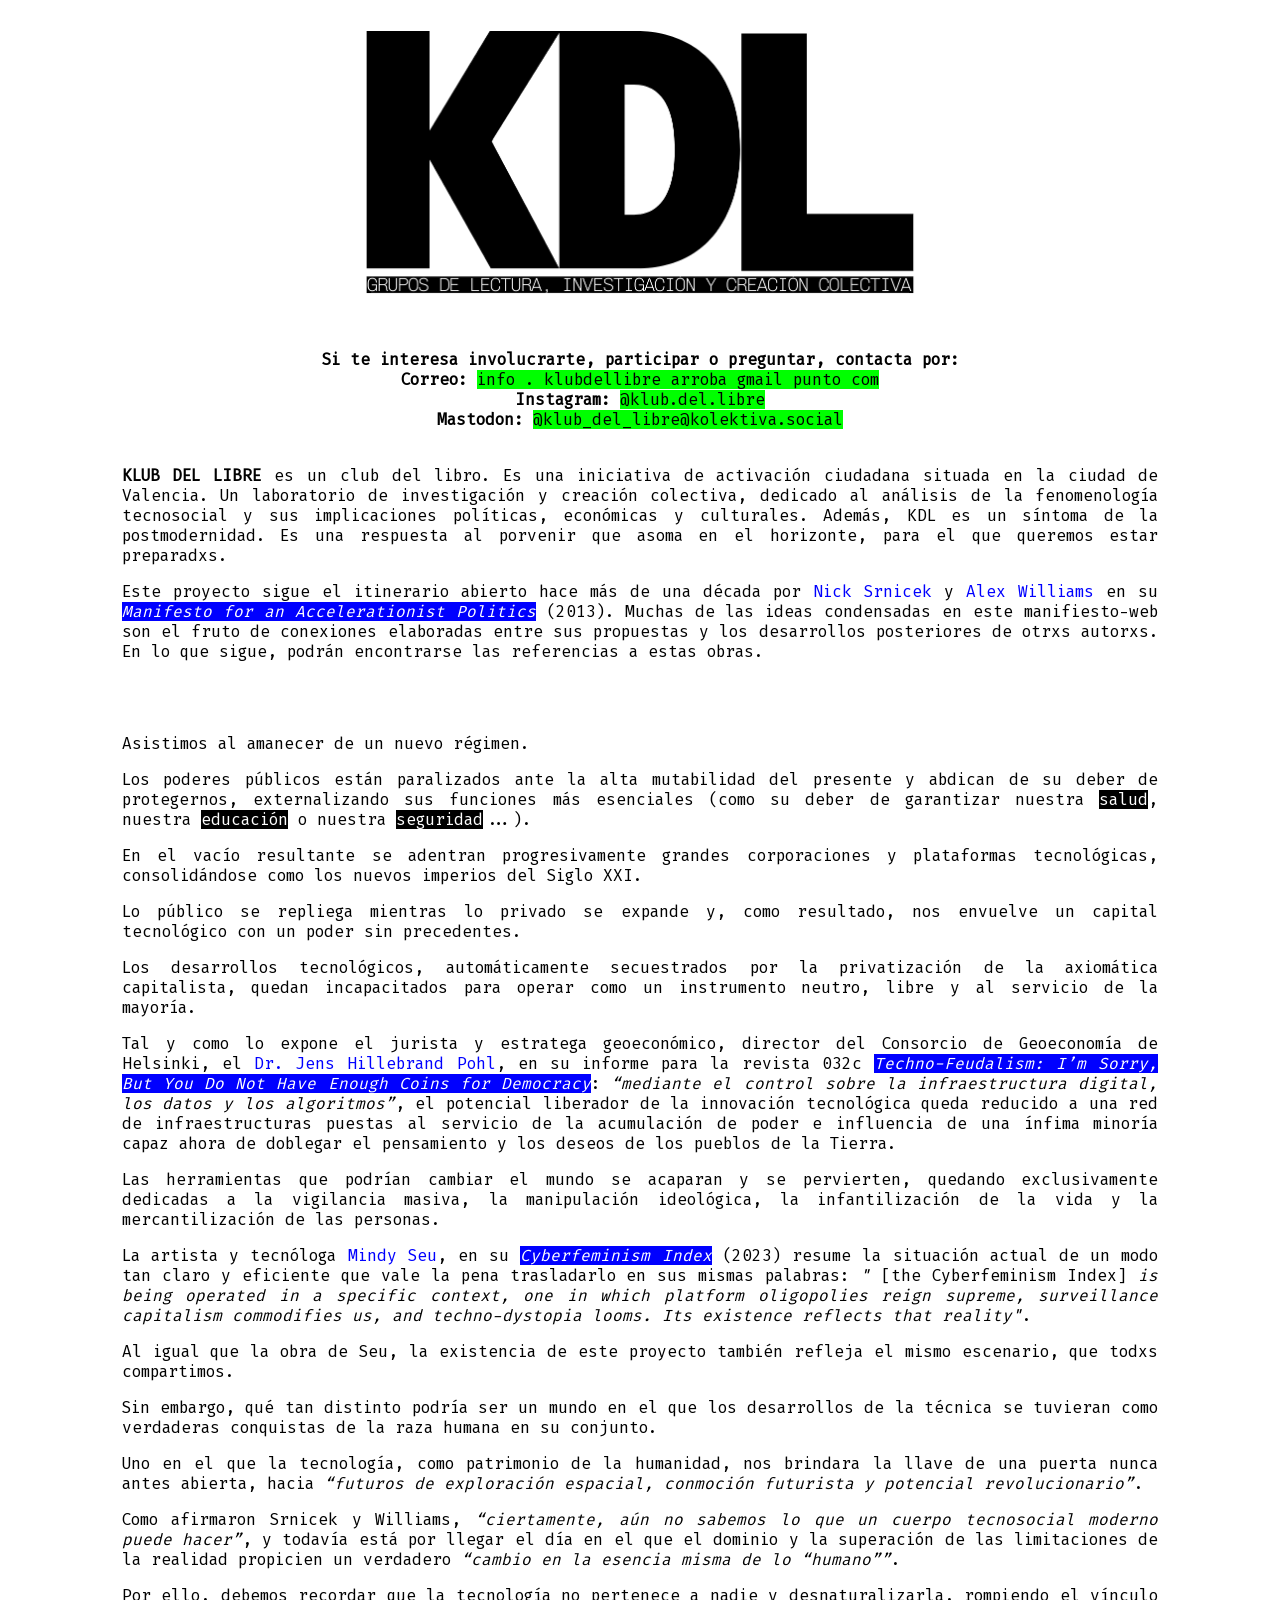
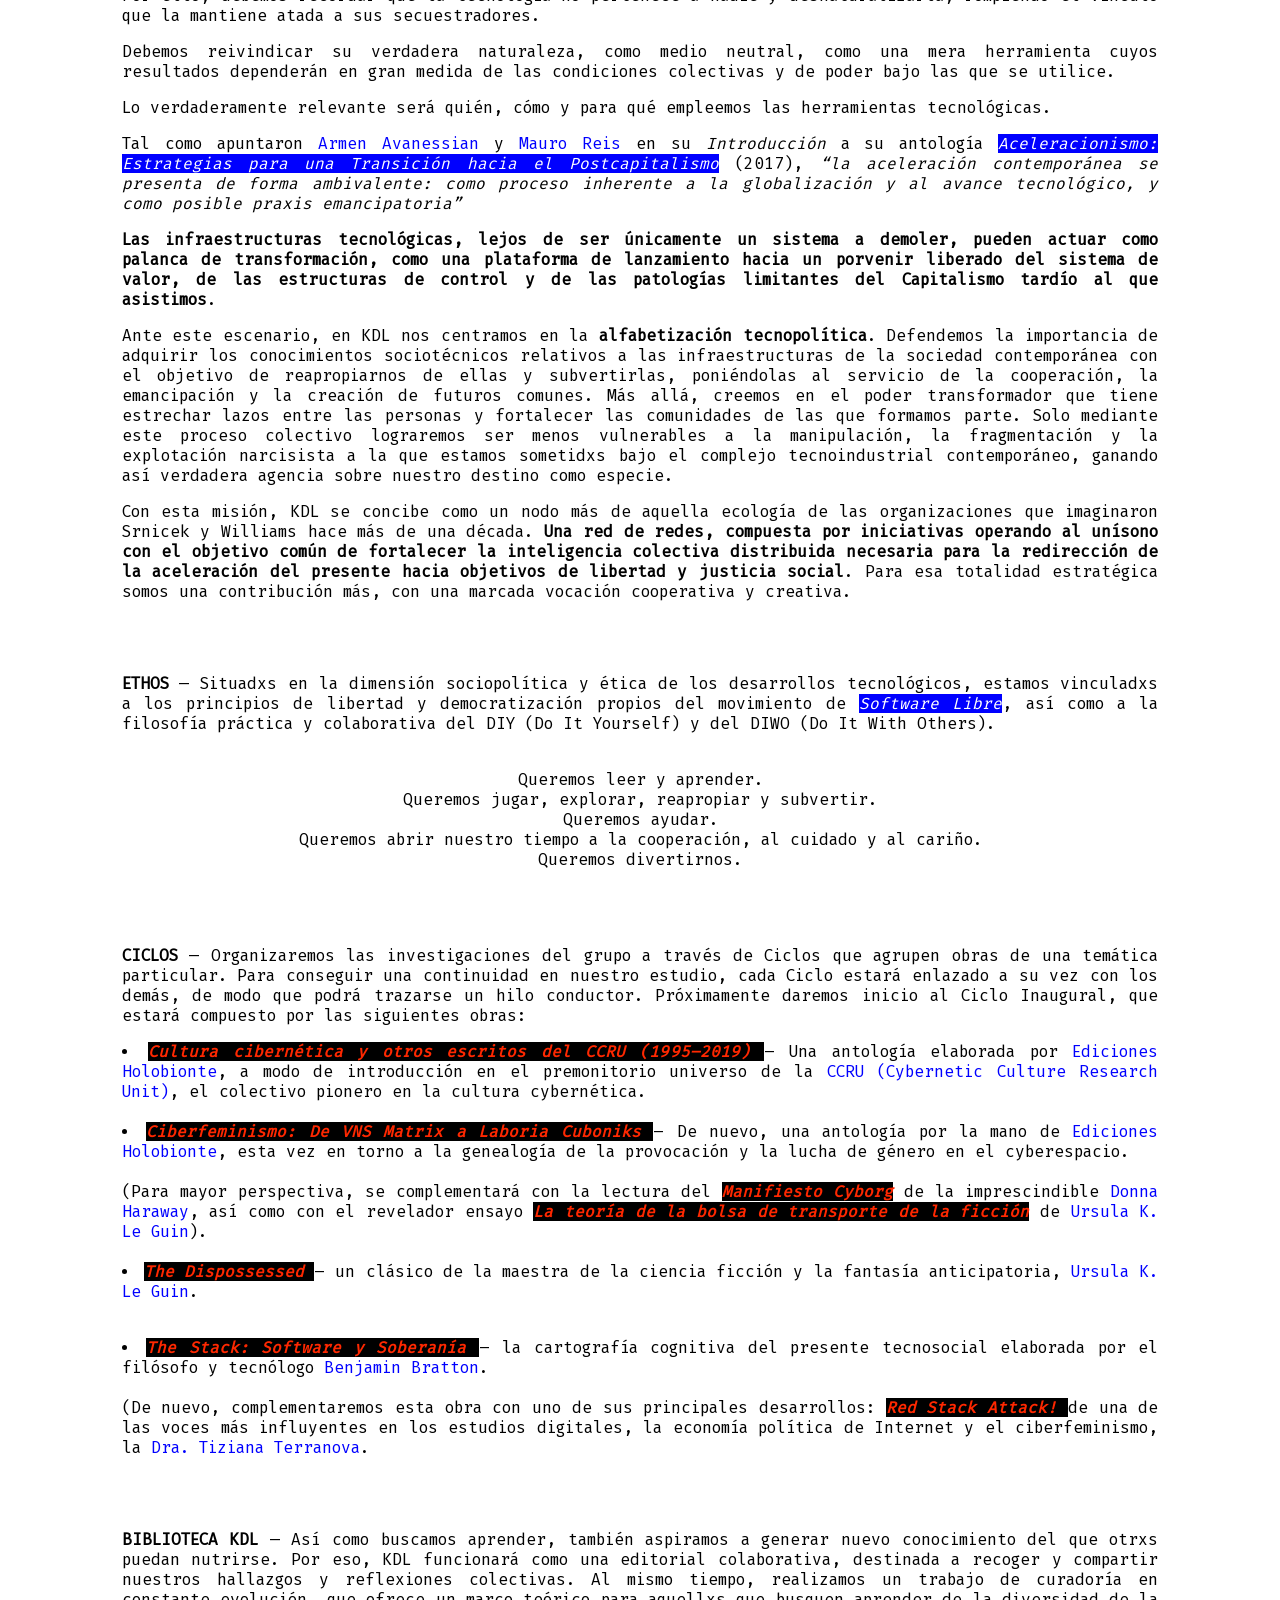
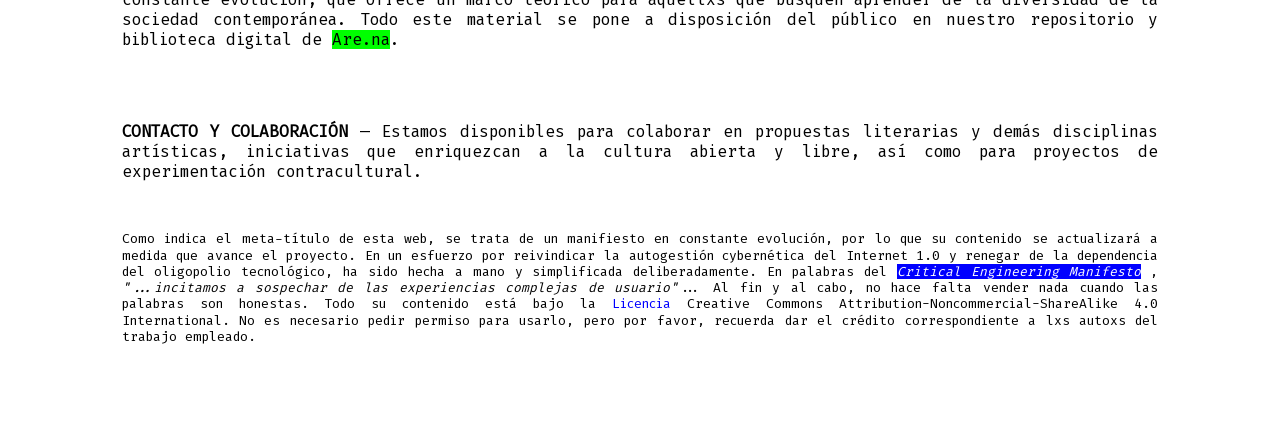
<file: archive/2025-10-27/index.html>
<!doctype html>
<html>
  <head>
    <meta charset="UTF-8">
    <link rel="stylesheet" href="style.css">
    <link rel="icon" href="favicon.ico?v=1" sizes="any">
    <meta name="ROBOTS" content="INDEX,FOLLOW">
    <meta name="description" content="KLUB DEL LIBRE es un laboratorio de investigación y creación colectiva para reorientar la aceleración del presente tecnosocial.">
    <meta name="keywords" content="Club Del Libro, Asociaciones Valencia, Aceleracionismo, Mark Fisher, Valencia, Arte, Ciencia, Tecnología, Ciencias Sociales, Humanidades, Lectura, Estudio, Cultura, cyberfeminism, cybernética, 2x4, , Avant Garde, mind_,  Internet Archive, meta, Ciencia Ficción, tecnoutopía, investigación, colectivo">
    <meta property="og:url" content="https://klubdellibre.github.io/">
    <meta property="og:title" content="KLUB DEL LIBRE">
    <meta property="og:description" content="KLUB DEL LIBRE es un laboratorio de investigación y creación colectiva para reorientar la aceleración del presente tecnosocial.">
    <meta name="viewport" content="width=device-width, initial-scale=1">
    <script src="https://cdnjs.cloudflare.com/ajax/libs/jquery/3.4.1/jquery.min.js" integrity="sha512-bnIvzh6FU75ZKxp0GXLH9bewza/OIw6dLVh9ICg0gogclmYGguQJWl8U30WpbsGTqbIiAwxTsbe76DErLq5EDQ==" crossorigin="anonymous" referrerpolicy="no-referrer"></script>
    <script src="script.js?v=20260801"></script>
    <link rel="icon" type="image/png" href="/assets/img/favicon/favicon-96x96.png" sizes="96x96" />
    <link rel="icon" type="image/svg+xml" href="/assets/img/favicon/favicon.svg" />
    <link rel="shortcut icon" href="/assets/img/favicon/favicon.ico" />
    <link rel="apple-touch-icon" sizes="180x180" href="/assets/img/favicon/apple-touch-icon.png" />
    <meta name="apple-mobile-web-app-title" content="KDL" />
    <link rel="manifest" href="/assets/img/favicon/site.webmanifest" />
    <title>KLUB DEL LIBRE — Dosier Actualizado — </title>
    <link rel="me" href="https://kolektiva.social/@klub_del_libre">
  </head>
  <div class="logo-top">
    <img src="../../assets/img/logo/KDL.png" alt="Logo grande">
    </div>
  <body>
    <br>
    <div class="centrado"><strong>Si te interesa involucrarte, participar o preguntar, contacta por:</strong></div>
    <div class="centrado"><strong>Correo:</strong> <a class="nuestro" href="mailto:info.klubdellibre@gmail.com" target="blank">info . klubdellibre arroba gmail punto com</a><br> <strong>Instagram:</strong> <a class="nuestro" href="https://www.instagram.com/klub.del.libre/" target="blank">@klub.del.libre</a><br> <strong>Mastodon:</strong> <a class="nuestro" href="https://kolektiva.social/@klub_del_libre" target="blank">@klub_del_libre@kolektiva.social</a></div>
    <br>
    <p><strong>KLUB DEL LIBRE</strong> es un club del libro. Es una iniciativa de activación ciudadana situada en la ciudad de Valencia. Un laboratorio de investigación y creación colectiva, dedicado al análisis de la fenomenología tecnosocial y sus implicaciones políticas, económicas y culturales. Además, KDL es un síntoma de la postmodernidad. Es una respuesta al porvenir que asoma en el horizonte, para el que queremos estar preparadxs.</p>
    <p>Este proyecto sigue el itinerario abierto hace más de una década por <a href=https://es.wikipedia.org/wiki/Nick_Srnicek" target="blank">Nick Srnicek</a> y <a href="https://www.versobooks.com/blogs/authors/williams-alex?srsltid=AfmBOor9X2N-E4WIr1uuT2KBclHW8SfKG7yBDaAAcfIXveiO-2bWMJgf" target="blank">Alex Williams</a> en su <a class="refe" href="https://archive.org/details/accelerate_201809/page/n3/mode/2up" target="blank"><em>Manifesto for an Accelerationist Politics</em></a> (2013). Muchas de las ideas condensadas en este manifiesto-web son el fruto de conexiones elaboradas entre sus propuestas y los desarrollos posteriores de otrxs autorxs. En lo que sigue, podrán encontrarse las referencias a estas obras.</p>
    <br>
    <br>
    <p>Asistimos al amanecer de un nuevo régimen.</p>
    <p>Los poderes públicos están paralizados ante la alta mutabilidad del presente y abdican de su deber de protegernos, externalizando sus funciones más esenciales (como su deber de garantizar nuestra <a class="crisis" href="https://www.euronews.com/my-europe/2025/05/25/tens-of-thousands-protest-in-madrid-against-healthcare-privatisation?utm_source=chatgpt.com" target="blank">salud</a>, nuestra <a class="crisis" href="https://brokenchalk.org/educational-challenges-in-spain/?utm_source=chatgpt.com" target="blank">educación</a> o nuestra <a class="crisis" href="https://www.npr.org/2025/05/05/nx-s1-5387514/palantir-workers-letter-trump" target="blank">seguridad</a>...).</p>
    <p>En el vacío resultante se adentran progresivamente grandes corporaciones y plataformas tecnológicas, consolidándose como los nuevos imperios del Siglo XXI.</p>
    <p>Lo público se repliega mientras lo privado se expande y, como resultado, nos envuelve un capital tecnológico con un poder sin precedentes.</p>
    <p>Los desarrollos tecnológicos, automáticamente secuestrados por la privatización de la axiomática capitalista, quedan incapacitados para operar como un instrumento neutro, libre y al servicio de la mayoría.</p>
    <p>Tal y como lo expone el jurista y estratega geoeconómico, director del Consorcio de Geoeconomía de Helsinki, el <a href="https://www.geoeconomics.fi/jens-hillebrand-pohl/" target="blank">Dr. Jens Hillebrand Pohl</a>, en su informe para la revista 032c <a class="refe" href="https://032c.com/magazine/issue-47-techno-feudalism-summer-2025" target="blank">Techno-Feudalism: I’m Sorry, But You Do Not Have Enough Coins for Democracy</a>: <em>“mediante el control sobre la infraestructura digital, los datos y los algoritmos”</em>, el potencial liberador de la innovación tecnológica queda reducido a una red de infraestructuras puestas al servicio de la acumulación de poder e influencia de una ínfima minoría capaz ahora de doblegar el pensamiento y los deseos de los pueblos de la Tierra.</p>
    <p>Las herramientas que podrían cambiar el mundo se acaparan y se pervierten, quedando exclusivamente dedicadas a la vigilancia masiva, la manipulación ideológica, la infantilización de la vida y la mercantilización de las personas.</p>
    <p>La artista y tecnóloga <a href="https://mindyseu.com/" target="blank">Mindy Seu</a>, en su <a class="refe" href="https://cyberfeminismindex.com/" target="blank">Cyberfeminism Index</a> (2023) resume la situación actual de un modo tan claro y eficiente que vale la pena trasladarlo en sus mismas palabras: <em>"</em> [the Cyberfeminism Index] <em>is being operated in a specific context, one in which platform oligopolies reign supreme, surveillance capitalism commodifies us, and techno-dystopia looms. Its existence reflects that reality"</em>.</p>
    <p>Al igual que la obra de Seu, la existencia de este proyecto también refleja el mismo escenario, que todxs compartimos.</p>
    <p>Sin embargo, qué tan distinto podría ser un mundo en el que los desarrollos de la técnica se tuvieran como verdaderas conquistas de la raza humana en su conjunto.</p>
    <p>Uno en el que la tecnología, como patrimonio de la humanidad, nos brindara la llave de una puerta nunca antes abierta, hacia <em>“futuros de exploración espacial, conmoción futurista y potencial revolucionario”</em>.</p>
    <p>Como afirmaron Srnicek y Williams, <em>“ciertamente, aún no sabemos lo que un cuerpo tecnosocial moderno puede hacer”</em>, y todavía está por llegar el día en el que el dominio y la superación de las limitaciones de la realidad propicien un verdadero <em>“cambio en la esencia misma de lo “humano””</em>.</p>
    <p>Por ello, debemos recordar que la tecnología no pertenece a nadie y desnaturalizarla, rompiendo el vínculo que la mantiene atada a sus secuestradores.</p>
    <p>Debemos reivindicar su verdadera naturaleza, como medio neutral, como una mera herramienta cuyos resultados dependerán en gran medida de las condiciones colectivas y de poder bajo las que se utilice.</p>
    <p>Lo verdaderamente relevante será quién, cómo y para qué empleemos las herramientas tecnológicas.</p>
    <p>Tal como apuntaron <a href="https://edicionesholobionte.com/armen-avanessian/" target="blank">Armen Avanessian</a> y <a href="https://cajanegraeditora.com.ar/tags/mauro-reis/" target="blank">Mauro Reis</a> en su <em>Introducción</em> a su antología <a class="refe" href="https://cajanegraeditora.com.ar/libros/aceleracionismo/" target"blank">Aceleracionismo: Estrategias para una Transición hacia el Postcapitalismo</a> (2017), <em>“la aceleración contemporánea se presenta de forma ambivalente: como proceso inherente a la globalización y al avance tecnológico, y como posible praxis emancipatoria”</em></p>
    <p><strong>Las infraestructuras tecnológicas, lejos de ser únicamente un sistema a demoler, pueden actuar como palanca de transformación, como una plataforma de lanzamiento hacia un porvenir liberado del sistema de valor, de las estructuras de control y de las patologías limitantes del Capitalismo tardío al que asistimos</strong>.</p>
    <p>Ante este escenario, en KDL nos centramos en la <strong>alfabetización tecnopolítica</strong>. Defendemos la importancia de adquirir los conocimientos sociotécnicos relativos a las infraestructuras de la sociedad contemporánea con el objetivo de reapropiarnos de ellas y subvertirlas, poniéndolas al servicio de la cooperación, la emancipación y la creación de futuros comunes. Más allá, creemos en el poder transformador que tiene estrechar lazos entre las personas y fortalecer las comunidades de las que formamos parte. Solo mediante este proceso colectivo lograremos ser menos vulnerables a la manipulación, la fragmentación y la explotación narcisista a la que estamos sometidxs bajo el complejo tecnoindustrial contemporáneo, ganando así verdadera agencia sobre nuestro destino como especie.</p>
    <p>Con esta misión, KDL se concibe como un nodo más de aquella ecología de las organizaciones que imaginaron Srnicek y Williams hace más de una década. <strong>Una red de redes, compuesta por iniciativas operando al unísono con el objetivo común de fortalecer la inteligencia colectiva distribuida necesaria para la redirección de la aceleración del presente hacia objetivos de libertad y justicia social</strong>. Para esa totalidad estratégica somos una contribución más, con una marcada vocación cooperativa y creativa.</p>
    <br>
    <br>
    <p><strong>ETHOS</strong> — Situadxs en la dimensión sociopolítica y ética de los desarrollos tecnológicos, estamos vinculadxs a los principios de libertad y democratización propios del movimiento de <a class="refe" href="https://www.gnu.org/philosophy/free-sw.es.html#mission-statement" target="blank">Software Libre</a>, así como a la filosofía práctica y colaborativa del DIY (Do It Yourself) y del DIWO (Do It With Others).<br><br><div class="centrado">Queremos leer y aprender.<br>Queremos jugar, explorar, reapropiar y subvertir.<br>Queremos ayudar.<br>Queremos abrir nuestro tiempo a la cooperación, al cuidado y al cariño.<br>Queremos divertirnos.</div>
    <br>
    <br>
    <br>
    <p><strong>CICLOS</strong> — Organizaremos las investigaciones del grupo a través de Ciclos que agrupen obras de una temática particular. Para conseguir una continuidad en nuestro estudio, cada Ciclo estará enlazado a su vez con los demás, de modo que podrá trazarse un hilo conductor. Próximamente daremos inicio al Ciclo Inaugural, que estará compuesto por las siguientes obras:<li> <a class="obra" "https://edicionesholobionte.com/cultura-cibernetica-y-otros-escritos-del-ccru-1995-2019/" target="_blank"> Cultura cibernética y otros escritos del CCRU (1995–2019) </a> – Una antología elaborada por <a href="https://edicionesholobionte.com/" target="blank">Ediciones Holobionte</a>, a modo de introducción en el premonitorio universo de la <a href="http://www.ccru.net/syzygy.htm" target="_blank">CCRU (Cybernetic Culture Research Unit)</a>, el colectivo pionero en la cultura cybernética. </li>
    <br>
    <li> <a class="obra" href="https://edicionesholobionte.com/ciberfeminismo-de-vns-matrix-a-laboria-cuboniks-remedios-zafra-e/" target="_blank"> Ciberfeminismo: De VNS Matrix a Laboria Cuboniks </a> – De nuevo, una antología por la mano de <a href="https://edicionesholobionte.com/" target="_blank">Ediciones Holobionte</a>, esta vez en torno a la genealogía de la provocación y la lucha de género en el cyberespacio. <br>
    <br>
    (Para mayor perspectiva, se complementará con la lectura del <a class="obra" href="https://share.google/56pxuEAXZ3ylJU5ZA" target="_blank">Manifiesto Cyborg</a> de la imprescindible <a href="https://www.cccb.org/es/participantes/ficha/donna-haraway/228145" target="_blank">Donna Haraway</a>, así como con el revelador ensayo <a class="obra" href="https://es.anarchistlibraries.net/library/ursula-k-le-guin-la-teoria-de-la-bolsa-de-transporte-de-la-ficcion" target="_blank">La teoría de la bolsa de transporte de la ficción</a> de <a href="https://www.ursulakleguin.com/" target="_blank">Ursula K. Le Guin</a>). </li>
    <br>
    <li> <a class="obra" href="https://www.goodreads.com/book/show/40003724-los-despose-dos" target="_blank"> The Dispossessed </a> – un clásico de la maestra de la ciencia ficción y la fantasía anticipatoria, <a href="https://www.ursulakleguin.com/" target="_blank">Ursula K. Le Guin</a>. </li></p>
    <br>
    <li> <a class="obra" href="https://www.adrianahidalgo.com/libro/the-stack-benjamin-bratton/" target="_blank"> The Stack: Software y Soberanía </a> – la cartografía cognitiva del presente tecnosocial elaborada por el filósofo y tecnólogo <a href="https://edicionesholobionte.com/benjamin-bratton-holobionte-ediciones/" target="_blank">Benjamin Bratton</a>. <br>
    <br>
    (De nuevo, complementaremos esta obra con uno de sus principales desarrollos: <a class="obra" href="https://www.academia.edu/8430149/Red_Stack_Attack_Algorithms_Capital_and_the_Automation_of_the_Common" target="_blank"> Red Stack Attack! </a>  de una de las voces más influyentes en los estudios digitales, la economía política de Internet y el ciberfeminismo, la <a href="https://www.revistaanfibia.com/autor/tiziana-terranova/" target="_blank">Dra. Tiziana Terranova</a>.</li></p>
    <br>
    <br>
    <p><strong>BIBLIOTECA KDL</strong> — Así como buscamos aprender, también aspiramos a generar nuevo conocimiento del que otrxs puedan nutrirse. Por eso, KDL funcionará como una editorial colaborativa, destinada a recoger y compartir nuestros hallazgos y reflexiones colectivas. Al mismo tiempo, realizamos un trabajo de curadoría en constante evolución, que ofrece un marco teórico para aquellxs que busquen aprender de la diversidad de la sociedad contemporánea. Todo este material se pone a disposición del público en nuestro repositorio y biblioteca digital de <a class="nuestro" href="https://www.are.na/klub-del-libre-research-creation/kdl-repo" target="_blank">Are.na</a>.</p>
    <br>
    <br>
    <p><strong>CONTACTO Y COLABORACIÓN</strong> — Estamos disponibles para colaborar en propuestas literarias y demás disciplinas artísticas, iniciativas que enriquezcan a la cultura abierta y libre, así como para proyectos de experimentación contracultural. </p>
    <br>
    <p class=foot>Como indica el meta-título de esta web, se trata de un manifiesto en constante evolución, por lo que su contenido se actualizará a medida que avance el proyecto. En un esfuerzo por reivindicar la autogestión cybernética del Internet 1.0 y renegar de la dependencia del oligopolio tecnológico, ha sido hecha a mano y simplificada deliberadamente. En palabras del <a class="refe" href="https://criticalengineering.org/es" target="blank">Critical Engineering Manifesto</a> , <em>"...incitamos a sospechar de las experiencias complejas de usuario"</em>... Al fin y al cabo, no hace falta vender nada cuando las palabras son honestas. Todo su contenido está bajo la <a href="https://creativecommons.org/licenses/by-nc-sa/4.0/deed.en" target="blank">Licencia</a> Creative Commons Attribution-Noncommercial-ShareAlike 4.0 International. No es necesario pedir permiso para usarlo, pero por favor, recuerda dar el crédito correspondiente a lxs autoxs del trabajo empleado.<p/>
    <br>
    <br>
    <br>
  </body>
</html>
</file>
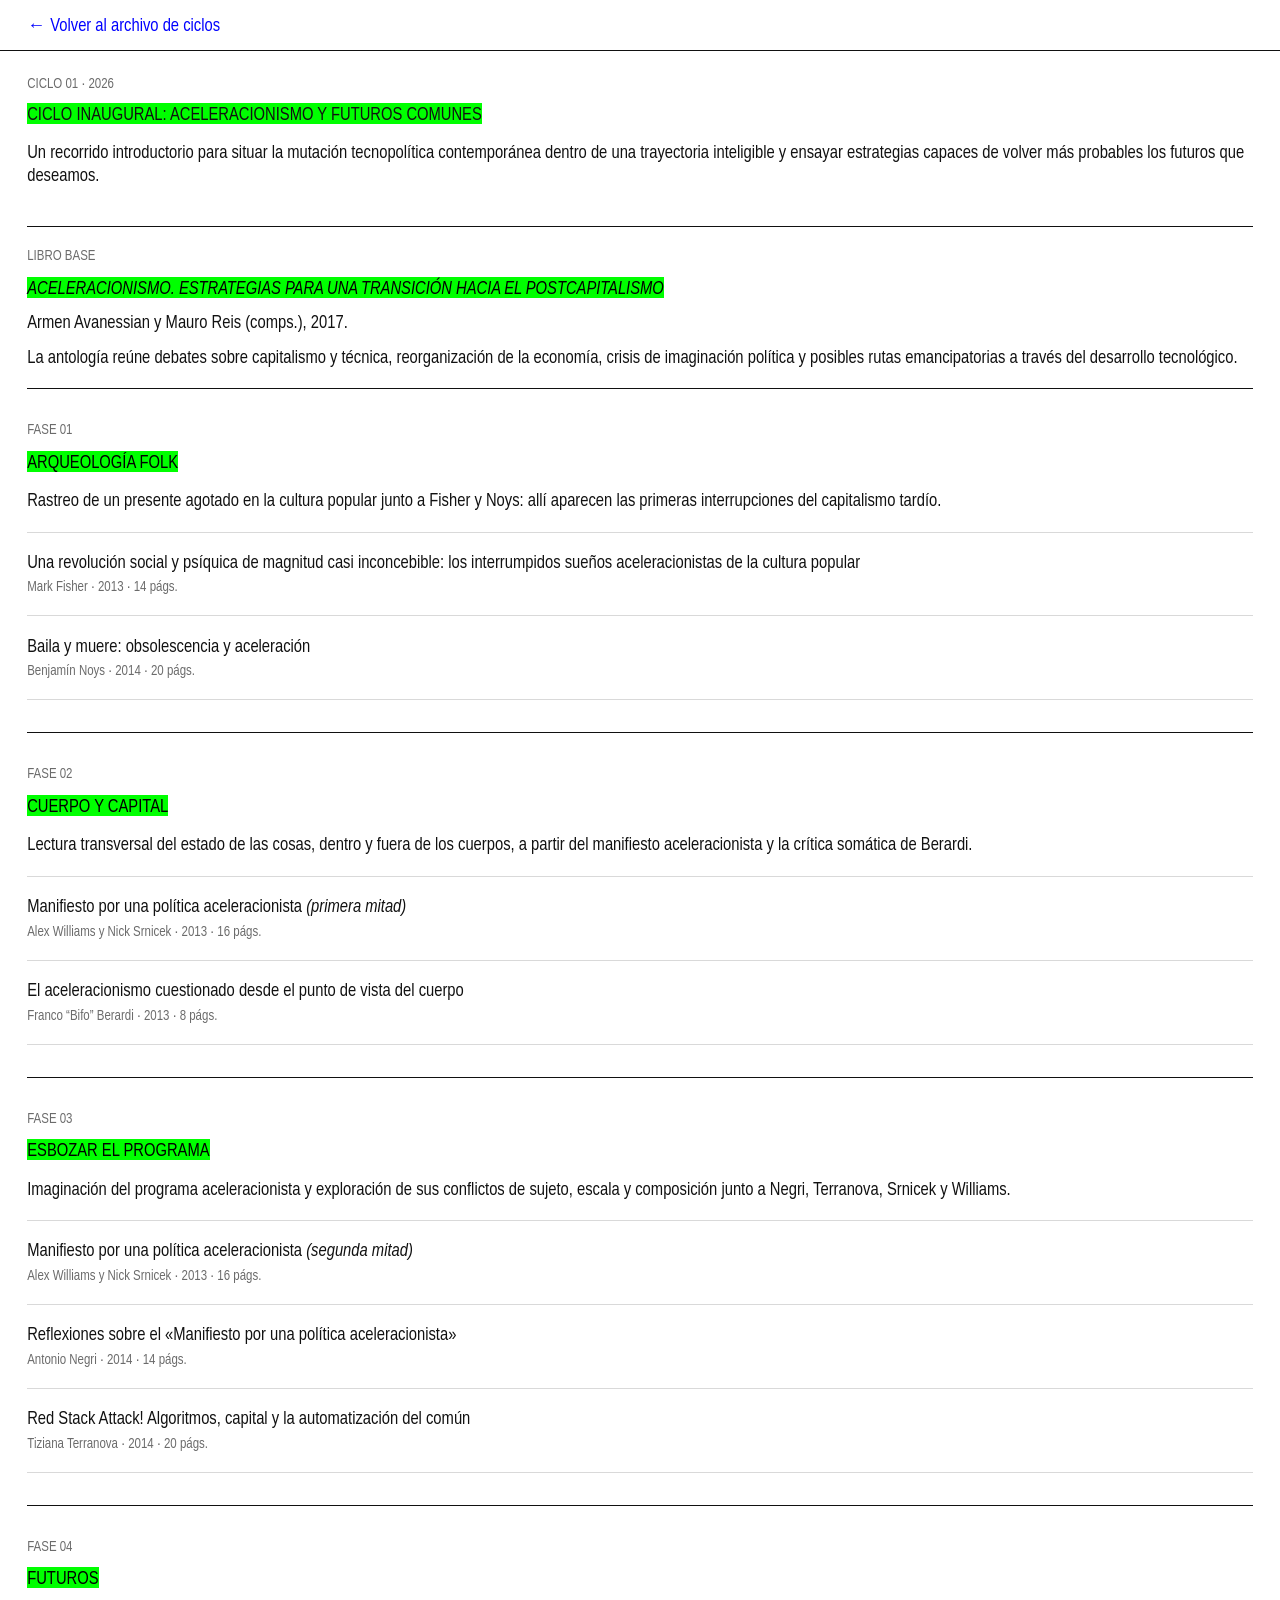
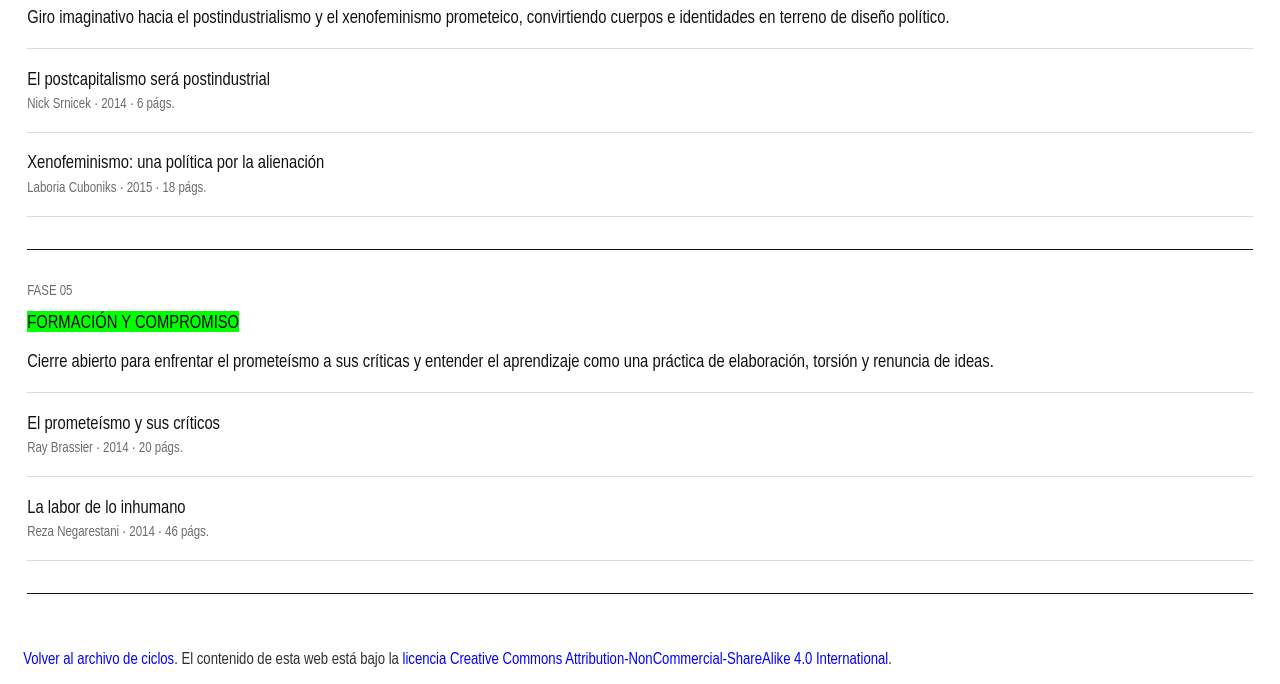
<file: ciclos/ciclo-01/index.html>
<!doctype html>
<html lang="es">
  <head>
    <meta charset="UTF-8" />
    <meta name="viewport" content="width=device-width, initial-scale=1" />
    <meta name="ROBOTS" content="INDEX,FOLLOW" />
    <meta
      name="description"
      content="Archivo del ciclo inaugural de KLUB DEL LIBRE: aceleracionismo y futuros comunes."
    />
    <meta name="theme-color" content="#ffffff" media="(prefers-color-scheme: light)" />
    <meta name="theme-color" content="#000000" media="(prefers-color-scheme: dark)" />
    <link rel="stylesheet" href="../../style.css?v=20260817b" />
    <link rel="icon" type="image/png" href="../../assets/img/favicon/favicon-96x96.png" sizes="96x96" media="(prefers-color-scheme: light)" />
    <link rel="icon" type="image/svg+xml" href="../../assets/img/favicon/favicon.svg" media="(prefers-color-scheme: light)" />
    <link rel="icon" type="image/svg+xml" href="../../assets/img/favicon/favicon-dark.svg" media="(prefers-color-scheme: dark)" />
    <link rel="shortcut icon" href="../../assets/img/favicon/favicon.ico" media="(prefers-color-scheme: light)" />
    <title>Ciclo 01 — Aceleracionismo y futuros comunes — KLUB DEL LIBRE</title>
  </head>
  <body class="cycle-page">
    <a class="skip-link" href="#contenido">Saltar al contenido</a>

    <header class="cycle-page-header">
      <a href="../../#ciclos">← Volver al archivo de ciclos</a>
    </header>

    <main id="contenido">
      <section class="section archive-section cycle-detail">
        <div class="cycle-detail-heading">
          <p class="card-label">Ciclo 01 · 2026</p>
          <h1 id="ciclo-01-title">Ciclo inaugural: aceleracionismo y futuros comunes</h1>
          <p>
            Un recorrido introductorio para situar la mutación tecnopolítica contemporánea
            dentro de una trayectoria inteligible y ensayar estrategias capaces de volver
            más probables los futuros que deseamos.
          </p>
        </div>

        <article class="cycle-archive" aria-labelledby="ciclo-01-title">
          <div class="cycle-foundation">
            <p class="card-label">Libro base</p>
            <h3><em>Aceleracionismo. Estrategias para una transición hacia el postcapitalismo</em></h3>
            <p>Armen Avanessian y Mauro Reis (comps.), 2017.</p>
            <p>
              La antología reúne debates sobre capitalismo y técnica, reorganización de la
              economía, crisis de imaginación política y posibles rutas emancipatorias a
              través del desarrollo tecnológico.
            </p>
          </div>

          <ol class="phase-list">
            <li class="cycle-phase">
              <div class="phase-heading">
                <p class="card-label">Fase 01</p>
                <h3>Arqueología folk</h3>
              </div>
              <div class="phase-body">
                <p>
                  Rastreo de un presente agotado en la cultura popular junto a Fisher y Noys:
                  allí aparecen las primeras interrupciones del capitalismo tardío.
                </p>
                <ul class="cycle-reading-list">
                  <li>
                    <span>Una revolución social y psíquica de magnitud casi inconcebible: los interrumpidos sueños aceleracionistas de la cultura popular</span>
                    <small>Mark Fisher · 2013 · 14 págs.</small>
                  </li>
                  <li>
                    <span>Baila y muere: obsolescencia y aceleración</span>
                    <small>Benjamín Noys · 2014 · 20 págs.</small>
                  </li>
                </ul>
              </div>
            </li>

            <li class="cycle-phase">
              <div class="phase-heading">
                <p class="card-label">Fase 02</p>
                <h3>Cuerpo y capital</h3>
              </div>
              <div class="phase-body">
                <p>
                  Lectura transversal del estado de las cosas, dentro y fuera de los cuerpos,
                  a partir del manifiesto aceleracionista y la crítica somática de Berardi.
                </p>
                <ul class="cycle-reading-list">
                  <li>
                    <span>Manifiesto por una política aceleracionista <em>(primera mitad)</em></span>
                    <small>Alex Williams y Nick Srnicek · 2013 · 16 págs.</small>
                  </li>
                  <li>
                    <span>El aceleracionismo cuestionado desde el punto de vista del cuerpo</span>
                    <small>Franco “Bifo” Berardi · 2013 · 8 págs.</small>
                  </li>
                </ul>
              </div>
            </li>

            <li class="cycle-phase">
              <div class="phase-heading">
                <p class="card-label">Fase 03</p>
                <h3>Esbozar el programa</h3>
              </div>
              <div class="phase-body">
                <p>
                  Imaginación del programa aceleracionista y exploración de sus conflictos de
                  sujeto, escala y composición junto a Negri, Terranova, Srnicek y Williams.
                </p>
                <ul class="cycle-reading-list">
                  <li>
                    <span>Manifiesto por una política aceleracionista <em>(segunda mitad)</em></span>
                    <small>Alex Williams y Nick Srnicek · 2013 · 16 págs.</small>
                  </li>
                  <li>
                    <span>Reflexiones sobre el «Manifiesto por una política aceleracionista»</span>
                    <small>Antonio Negri · 2014 · 14 págs.</small>
                  </li>
                  <li>
                    <span>Red Stack Attack! Algoritmos, capital y la automatización del común</span>
                    <small>Tiziana Terranova · 2014 · 20 págs.</small>
                  </li>
                </ul>
              </div>
            </li>

            <li class="cycle-phase">
              <div class="phase-heading">
                <p class="card-label">Fase 04</p>
                <h3>Futuros</h3>
              </div>
              <div class="phase-body">
                <p>
                  Giro imaginativo hacia el postindustrialismo y el xenofeminismo prometeico,
                  convirtiendo cuerpos e identidades en terreno de diseño político.
                </p>
                <ul class="cycle-reading-list">
                  <li>
                    <span>El postcapitalismo será postindustrial</span>
                    <small>Nick Srnicek · 2014 · 6 págs.</small>
                  </li>
                  <li>
                    <span>Xenofeminismo: una política por la alienación</span>
                    <small>Laboria Cuboniks · 2015 · 18 págs.</small>
                  </li>
                </ul>
              </div>
            </li>

            <li class="cycle-phase">
              <div class="phase-heading">
                <p class="card-label">Fase 05</p>
                <h3>Formación y compromiso</h3>
              </div>
              <div class="phase-body">
                <p>
                  Cierre abierto para enfrentar el prometeísmo a sus críticas y entender el
                  aprendizaje como una práctica de elaboración, torsión y renuncia de ideas.
                </p>
                <ul class="cycle-reading-list">
                  <li>
                    <span>El prometeísmo y sus críticos</span>
                    <small>Ray Brassier · 2014 · 20 págs.</small>
                  </li>
                  <li>
                    <span>La labor de lo inhumano</span>
                    <small>Reza Negarestani · 2014 · 46 págs.</small>
                  </li>
                </ul>
              </div>
            </li>
          </ol>
        </article>
      </section>
    </main>

    <footer class="site-footer cycle-page-footer">
      <p>
        <a href="../../#ciclos">Volver al archivo de ciclos</a>. El contenido de esta web
        está bajo la
        <a href="https://creativecommons.org/licenses/by-nc-sa/4.0/deed.es" target="_blank" rel="noopener noreferrer">licencia Creative Commons Attribution-NonCommercial-ShareAlike 4.0 International</a>.
      </p>
    </footer>
  </body>
</html>
</file>
<file: style.css>
@font-face {
  font-family: "Fira Code";
  src:
    url("assets/fonts/FiraCode-Regular.woff2") format("woff2"),
    url("assets/fonts/FiraCode-Regular.woff") format("woff"),
    url("assets/fonts/FiraCode-Regular.ttf") format("truetype");
  font-weight: 400;
  font-style: normal;
  font-display: swap;
}

:root {
  --paper: #ffffff;
  --ink: #111111;
  --quiet: #6b6b6b;
  --active: #228f46;
  --link-blue: #0000ff;
  --marker-green: #00ff00;
  --rule: #d9d9d9;
  --rail: 16rem;
  --content: 49rem;
  --section-type: 1.125rem;
  --section-leading: 1.25;
  --section-meta: 0.875rem;
  --footer-type: 1rem;
  --nav-type: 0.9375rem;
  --button-type: 0.75rem;
  --font-narrow: "Arial Narrow", "Aptos Narrow", "Helvetica Neue Condensed", "Liberation Sans Narrow", Arial, sans-serif;
}

* {
  box-sizing: border-box;
}

html {
  scroll-behavior: smooth;
}

body {
  margin: 0;
  background: var(--paper);
  color: var(--ink);
  font-family: var(--font-narrow);
  font-size: var(--section-type);
  font-stretch: condensed;
  font-weight: 400;
  line-height: var(--section-leading);
  text-rendering: auto;
}

img {
  display: block;
  max-width: 100%;
}

a {
  color: var(--link-blue);
  text-decoration: none;
}

a:hover,
a:focus-visible {
  background: var(--link-blue);
  color: #ffffff;
  text-decoration: none;
}

:focus-visible {
  outline: 2px solid var(--active);
  outline-offset: 3px;
}

.skip-link {
  position: fixed;
  top: 0.75rem;
  left: 0.75rem;
  z-index: 30;
  transform: translateY(-160%);
  padding: 0.4rem 0.55rem;
  background: var(--ink);
  color: var(--paper);
  text-decoration: none;
}

.skip-link:focus {
  transform: translateY(0);
}

.site-header {
  position: fixed;
  top: 0;
  left: 0;
  z-index: 10;
  width: var(--rail);
  padding: 0.85rem;
}

.header-inner {
  display: grid;
  align-content: start;
  gap: 0;
}

.language-toggle {
  width: max-content;
  min-width: 0;
  margin: 0 0 0.35rem;
  padding: 0;
  border: 0;
  border-radius: 0;
  appearance: none;
  background: transparent;
  color: var(--ink);
  font: inherit;
  font-size: var(--nav-type);
  line-height: 1.15;
  letter-spacing: 0;
  text-align: left;
  cursor: pointer;
}

.language-toggle:hover,
.language-toggle:focus-visible {
  background: transparent;
  color: var(--link-blue);
  box-shadow: none;
}

.site-nav {
  width: max-content;
  max-width: 100%;
  display: grid;
  justify-self: start;
  gap: 0;
  border-top: 1px solid var(--ink);
  border-right: 1px solid var(--ink);
  border-left: 1px solid var(--ink);
}

.nav-row,
.nav-spacer {
  width: 100%;
  min-height: 1.55rem;
  border-bottom: 1px solid var(--ink);
}

.nav-row {
  display: flex;
  align-items: center;
  padding: 0.15rem 0.35rem;
  color: var(--ink);
  font-family: var(--font-narrow);
  font-size: var(--nav-type);
  line-height: 1.15;
  letter-spacing: 0;
  text-decoration: none;
  text-transform: uppercase;
  white-space: nowrap;
}

.nav-row:hover,
.nav-row:focus-visible {
  background: var(--link-blue);
  color: var(--paper);
}

.nav-row.is-active {
  background: var(--paper);
  color: var(--link-blue);
}

.nav-row.registration-alert,
.nav-row.event-alert {
  background: #ffffff;
  color: #000000;
}

.nav-row.registration-alert.is-active,
.nav-row.event-alert.is-active {
  color: var(--link-blue);
}

.nav-row.registration-alert.is-alert-on,
.nav-row.event-alert.is-alert-on {
  background: var(--link-blue);
  color: var(--paper);
}

.nav-row.registration-alert:hover,
.nav-row.registration-alert:focus-visible,
.nav-row.event-alert:hover,
.nav-row.event-alert:focus-visible {
  background: var(--link-blue);
  color: var(--paper);
}

.nav-partner {
  gap: 0.35rem;
  color: var(--ink);
}

.nav-partner img {
  width: auto;
  height: 0.9rem;
  max-width: none;
  flex: 0 0 auto;
}

.nav-partner:hover img,
.nav-partner:focus-visible img {
  filter: invert(1);
}

.nav-future {
  cursor: default;
}

main {
  width: calc(100% - var(--rail));
  margin-left: var(--rail);
  min-height: 100vh;
}

.hero {
  min-height: 100svh;
  position: relative;
  padding: 0;
}

.hero-inner {
  position: absolute;
  bottom: 0.85rem;
  left: calc(-1 * var(--rail) + 0.85rem);
  z-index: 2;
  width: min(15rem, calc(100vw - 1.7rem));
  pointer-events: none;
}

.hero-wordmark {
  width: 100%;
  height: auto;
  margin: 0;
}

.kicker,
.card-label {
  margin: 0;
  color: var(--quiet);
  font-family: var(--font-narrow);
  font-size: var(--section-meta);
  line-height: var(--section-leading);
  letter-spacing: 0;
  text-transform: uppercase;
}

.hero h1 {
  width: 1px;
  height: 1px;
  position: absolute;
  overflow: hidden;
  clip: rect(0 0 0 0);
  white-space: nowrap;
}

.intro-actions {
  display: flex;
  flex-wrap: wrap;
  gap: 0.65rem;
  padding-top: 1rem;
}

.section {
  width: 100%;
  padding: 3.25rem 2.5rem;
}

.archive-intro + .cycle-heading {
  margin-top: 3.5rem;
}

.section-grid,
.wide-heading,
.reading-grid,
.contact-grid {
  width: 100%;
}

.section-grid {
  display: grid;
  grid-template-columns: 11rem minmax(0, 1fr);
  gap: 2.5rem;
}

.section-heading h2,
.wide-heading h2 {
  max-width: 28rem;
  margin: 0.55rem 0 0;
  font-size: var(--section-type);
  font-weight: 400;
  line-height: var(--section-leading);
  letter-spacing: 0;
}

.section-heading h2,
.wide-heading h2,
.cycle-foundation h3,
.phase-heading h3 {
  display: inline;
  background: var(--marker-green);
  color: #000000;
  text-transform: uppercase;
  -webkit-box-decoration-break: clone;
  box-decoration-break: clone;
}

.cycle-foundation h3,
.phase-heading h3 {
  width: fit-content;
}

.manifesto .section {
  width: 100%;
  max-width: none;
  padding: 1.25rem 1.45rem 0;
}

.manifesto {
  position: relative;
  z-index: 2;
}

.manifesto .section:last-child {
  padding-bottom: 2rem;
}

.manifesto .manifesto-unified {
  padding-top: 2.25rem;
}

.manifesto .section-grid {
  display: block;
}

.manifesto .section-heading {
  margin-bottom: 0.25rem;
}

.manifesto .section-heading h2 {
  max-width: none;
  font-size: var(--section-type);
  line-height: var(--section-leading);
}

.manifesto .prose {
  max-width: none;
  font-size: var(--section-type);
  line-height: var(--section-leading);
}

.manifesto-intro {
  width: 50%;
  margin: 0 auto 2rem;
  padding-inline: calc(0.425rem + 1px);
  text-align: justify;
  text-justify: inter-word;
}

.manifesto-intro p {
  text-align: inherit;
}

.manifesto .prose p {
  margin: 0 0 1rem;
}

.manifesto .prose .manifesto-refrain {
  text-align: center;
}

.manifesto .prose strong {
  color: inherit;
  font-weight: 400;
}

.manifesto blockquote {
  max-width: none;
  margin: 1.25rem 0;
  padding: 0;
  border: 0;
  font-size: var(--section-type);
  line-height: var(--section-leading);
}

.manifesto .sticky-heading {
  position: static;
}

.archive-section,
.contact {
  width: 100%;
  max-width: none;
  padding: 2.5rem 1.7rem;
}

.archive-section .section-grid {
  display: block;
}

.archive-section .section-heading,
.contact .section-heading {
  margin-bottom: 0.5rem;
}

.section-heading.has-title-action {
  display: flex;
  flex-wrap: wrap;
  align-items: flex-start;
  gap: 0.6rem;
}

.section-heading.has-title-action .title-action {
  flex: 0 0 auto;
  margin: 0.55rem 0 0;
  padding: 0;
}

.archive-section .section-heading h2,
.contact .section-heading h2 {
  max-width: none;
  font-size: var(--section-type);
  line-height: var(--section-leading);
}

.archive-section .prose,
.archive-section .wide-heading p:not(.kicker),
.contact .wide-heading p:not(.kicker),
.contact-grid a,
.archive-section .book-card h3,
.archive-section .book-card p:last-child {
  max-width: none;
  font-size: var(--section-type);
  line-height: var(--section-leading);
}

.archive-section .kicker,
.contact .kicker,
.archive-section .card-label,
.contact .contact-grid span {
  font-size: var(--section-meta);
}

.wide-heading {
  margin-bottom: 0.75rem;
}

.wide-heading p:not(.kicker) {
  max-width: 39rem;
  margin: 1rem 0 0;
  color: var(--quiet);
}

.archive-register {
  width: 100%;
  margin-top: 1rem;
  border-top: 1px solid var(--rule);
}

.archive-register p {
  display: block;
  margin: 0;
  padding: 0.85rem 0;
  border-bottom: 1px solid var(--rule);
  font-size: var(--section-type);
  line-height: var(--section-leading);
}

.archive-register span {
  display: block;
  margin-bottom: 0.2rem;
  color: var(--quiet);
  font-family: var(--font-narrow);
  font-size: var(--section-meta);
  text-transform: uppercase;
}

.intro-actions a,
.cycle-actions a,
.arena-channel h3 a {
  display: inline-block;
  padding: 0.2rem 0.4rem;
  border: 1px solid #000000;
  border-radius: 0;
  background: #f0f0f0;
  color: #000000;
  font-family: Arial, sans-serif;
  font-stretch: normal;
  font-size: var(--button-type);
  line-height: normal;
  text-decoration: none;
}

.intro-actions a::after,
.cycle-actions a::after,
.arena-channel h3 a::after {
  content: " \2197";
}

.intro-actions a:hover,
.intro-actions a:focus-visible,
.cycle-actions a:hover,
.cycle-actions a:focus-visible,
.arena-channel h3 a:hover,
.arena-channel h3 a:focus-visible {
  background: #dcdcdc;
  color: #000000;
}

.curation .prose strong {
  color: inherit;
  font-weight: 400;
}

.arena-channels {
  display: grid;
  gap: 1rem;
  width: 100%;
  margin-top: 2.25rem;
}

.arena-channel {
  min-width: 0;
}

.arena-channel h3 {
  margin: 0 0 1rem;
  font-size: var(--section-type);
  font-weight: 400;
  line-height: var(--section-leading);
}

.arena-channel h3 a {
  white-space: nowrap;
}

.arena-carousel {
  display: block;
  width: 100%;
  overflow: hidden;
  padding: 0 0 0.65rem;
  scrollbar-width: none;
  -ms-overflow-style: none;
  cursor: default;
}

.arena-carousel::-webkit-scrollbar {
  display: none;
  width: 0;
  height: 0;
}

.arena-carousel-track {
  display: flex;
  width: max-content;
  align-items: flex-start;
  gap: 0.75rem;
  transform: translate3d(0, 0, 0);
}

.arena-carousel.is-looping .arena-carousel-track {
  animation: arena-continuous-loop var(--arena-loop-duration) linear infinite;
  will-change: transform;
}

.arena-carousel:focus-within .arena-carousel-track {
  animation-play-state: paused;
}

@keyframes arena-continuous-loop {
  from {
    transform: translate3d(0, 0, 0);
  }

  to {
    transform: translate3d(var(--arena-loop-offset), 0, 0);
  }
}

.arena-card {
  display: grid;
  width: min(9rem, 68vw);
  flex: 0 0 min(9rem, 68vw);
  grid-template-rows: auto auto;
  align-content: start;
  gap: 0.7rem;
  min-width: 0;
  border: 0;
  background: transparent;
  color: var(--ink);
  text-decoration: none;
  cursor: pointer;
}

.arena-card:hover,
.arena-card:focus-visible {
  background: transparent;
  color: var(--ink);
}

.arena-card-media {
  display: grid;
  aspect-ratio: 1;
  place-items: center;
  overflow: hidden;
  background: #f0f0f0;
  color: var(--ink);
  font-size: var(--section-type);
  text-transform: uppercase;
}

.arena-card-media img {
  width: 100%;
  height: 100%;
  object-fit: cover;
}

.arena-card-copy {
  display: block;
  min-width: 0;
  padding: 0;
}

.arena-card-title {
  margin: 0;
  font-size: var(--section-type);
  line-height: var(--section-leading);
  overflow-wrap: anywhere;
}

.arena-card:hover .arena-card-title,
.arena-card:focus-visible .arena-card-title {
  background: var(--link-blue);
  color: var(--paper);
}

.arena-carousel-status {
  min-width: min(32rem, 75vw);
  margin: 0;
  padding: 1.5rem 0;
  font-size: var(--section-type);
  line-height: var(--section-leading);
}

.archive-card-list {
  display: grid;
  grid-template-columns: repeat(auto-fit, minmax(min(16rem, 100%), 16rem));
  align-items: start;
  gap: 1.5rem;
  margin: 2rem 0 0;
  padding: 0;
  list-style: none;
}

.archive-card-list > li {
  min-width: 0;
}

.publication-index-list {
  display: block;
  width: 100%;
  margin-top: 1.25rem;
  border-top: 1px solid rgb(17 17 17 / 22%);
}

.publication-index-list > li {
  border-bottom: 1px solid rgb(17 17 17 / 22%);
}

.publication-register-row {
  display: grid;
  grid-template-columns: repeat(5, minmax(0, 1fr));
  align-items: center;
  min-height: 12rem;
  padding: 0.6rem 0;
}

.publication-index-list .publication-register-media {
  width: 8rem;
  justify-self: start;
}

.publication-index-list .publication-register-meta,
.publication-index-list .publication-register-title,
.publication-index-list .publication-register-description,
.publication-index-list .publication-register-action {
  min-width: 0;
  margin: 0;
}

.publication-index-list .archive-card .publication-register-meta {
  color: var(--ink);
  font-size: var(--section-type);
}

.publication-index-list .publication-register-title {
  padding-right: 1rem;
  text-transform: none;
}

.publication-index-list .archive-card > .publication-register-description {
  margin: 0;
  padding-right: 1rem;
}

.publication-index-list .publication-register-action {
  justify-self: end;
}

.cycle-index-list {
  grid-template-columns: minmax(0, 16rem);
}

.cycle-register {
  width: 100%;
  margin: 1.25rem 0 0;
  padding: 0;
  border-top: 1px solid rgb(17 17 17 / 22%);
  list-style: none;
}

.cycle-register-row {
  display: grid;
  grid-template-columns: repeat(4, minmax(0, 1fr));
  align-items: center;
  gap: 0;
  min-height: 2.6rem;
  padding: 0.42rem 0;
  border-bottom: 1px solid rgb(17 17 17 / 22%);
}

.cycle-register-row.is-open {
  background: rgb(0 0 255 / 6%);
}

.cycle-register-index {
  color: var(--ink);
  font-family: var(--font-narrow);
  font-size: var(--section-type);
  line-height: var(--section-leading);
}

.cycle-register-row h3 {
  margin: 0;
  font-size: var(--section-type);
  font-weight: 400;
  line-height: var(--section-leading);
  letter-spacing: 0;
  text-transform: none;
}

.cycle-register-period,
.cycle-register-action {
  margin: 0;
}

.cycle-register-period {
  color: var(--ink);
  font-family: var(--font-narrow);
  font-size: var(--section-type);
  line-height: var(--section-leading);
  text-transform: uppercase;
}

.cycle-register-action {
  justify-self: end;
}

.cycle-register-action a {
  display: inline-block;
  padding: 0.2rem 0.4rem;
  border: 1px solid #000000;
  border-radius: 0;
  background: #f0f0f0;
  color: #000000;
  font-family: Arial, sans-serif;
  font-stretch: normal;
  font-size: var(--button-type);
  line-height: normal;
  text-decoration: none;
  white-space: nowrap;
}

.cycle-register-action a::after {
  content: " \2197";
}

.cycle-register-action a:hover,
.cycle-register-action a:focus-visible {
  background: #dcdcdc;
  color: #000000;
}

.cycle-register-action a.is-alert-on {
  border-color: var(--link-blue);
  background: var(--link-blue);
  color: var(--paper);
}

.publication-index-list .archive-card-media {
  aspect-ratio: 210 / 297;
}

.archive-card {
  width: 100%;
  min-width: 0;
}

.archive-card-media {
  position: relative;
  display: grid;
  width: 100%;
  aspect-ratio: 1;
  place-items: center;
  overflow: hidden;
  border: 1px solid var(--ink);
  background: #f0f0f0;
}

.archive-card-media:hover,
.archive-card-media:focus-visible {
  background: #f0f0f0;
}

.archive-card-media img {
  position: absolute;
  inset: 0;
  width: 100%;
  height: 100%;
  object-fit: cover;
}

.archive-card-media.is-contain,
.archive-card-media.is-contain:hover,
.archive-card-media.is-contain:focus-visible {
  background: var(--paper);
}

.archive-card-media.is-contain img {
  object-fit: contain;
}

.cycle-card-media {
  width: 8rem;
  background: var(--paper);
  color: var(--ink);
  font-family: var(--font-narrow);
  text-decoration: none;
}

.cycle-card-media:hover,
.cycle-card-media:focus-visible {
  background: var(--paper);
  color: var(--ink);
}

.cycle-card-media span {
  display: grid;
  place-items: center;
  font-size: 2.15rem;
  line-height: 1;
}

.archive-card .card-label {
  margin: 0.7rem 0 0;
  color: var(--link-blue);
}

.archive-card h3 {
  margin: 0.35rem 0 0;
  font-size: var(--section-type);
  font-weight: 400;
  line-height: var(--section-leading);
  text-transform: uppercase;
}

.archive-card > p:not(.card-label, .cycle-actions) {
  margin: 0.55rem 0 0;
  font-size: var(--section-type);
  line-height: var(--section-leading);
}

.activity-index-list {
  margin-top: 2rem;
}

/* titular escalonado de las jornadas (mismas medidas que el cartel y la página de las jornadas),
   en lugar de la imagen de la tarjeta: «aceleracionismo» ocupa el ancho de la tarjeta */
.activity-index-list .archive-card {
  container-type: inline-size;
}

.activity-title-link {
  display: block;
  color: var(--ink);
  text-decoration: none;
}

.activity-title-link:hover,
.activity-title-link:focus-visible {
  background: transparent;
  color: var(--link-blue);
}

.archive-card .activity-titulo {
  margin: 0;
  font-family: "Neue Haas Grotesk Text Pro", "Helvetica Neue", Helvetica, Arial, sans-serif;
  font-size: calc(100cqi / 7.35);
  font-weight: 700;
  line-height: 0.9;
  letter-spacing: -0.06em;
  text-transform: none;
}

.activity-titulo > span {
  display: block;
  white-space: nowrap;
}

.activity-titulo .j-l1 { font-size: 0.58em; margin-left: 1.828em; line-height: 1.05; }
.activity-titulo .j-l2 { line-height: 0.92; }
.activity-titulo .j-l3 { font-size: 0.58em; margin-left: 4.534em; line-height: 1.12; }
.activity-titulo .j-y { font-size: 0.517em; }
.activity-titulo .j-l4 { margin-left: 0.628em; line-height: 0.92; }
.is-english .activity-titulo .j-l3 { margin-left: 4.369em; }
.is-english .activity-titulo .j-l4 { margin-left: 2.187em; }

.cycle-actions {
  display: flex;
  flex-wrap: wrap;
  gap: 0.65rem;
  margin: 0.85rem 0 0;
}

.cycle-page main {
  width: 100%;
  margin-left: 0;
}

.cycle-page-header {
  width: 100%;
  padding: 0.85rem 1.7rem;
  border-bottom: 1px solid var(--ink);
}

.cycle-page-header a {
  font-size: var(--section-type);
  line-height: var(--section-leading);
}

.cycle-detail {
  padding-top: 1.5rem;
}

.cycle-detail-heading {
  margin-bottom: 2.5rem;
}

.cycle-detail-heading .card-label {
  margin-bottom: 0.65rem;
}

.cycle-detail-heading h1 {
  display: inline;
  margin: 0;
  background: var(--marker-green);
  color: var(--ink);
  font-size: var(--section-type);
  font-weight: 400;
  line-height: var(--section-leading);
  text-transform: uppercase;
  -webkit-box-decoration-break: clone;
  box-decoration-break: clone;
}

.cycle-detail-heading > p:not(.card-label, .cycle-actions) {
  max-width: none;
  margin: 1rem 0 0;
  font-size: var(--section-type);
  line-height: var(--section-leading);
}

.cycle-page-footer {
  border-top: 1px solid var(--ink);
}

.event-visual {
  margin: 0 0 1.5rem;
  padding: 1.25rem 0;
  border-top: 1px solid var(--ink);
  border-bottom: 1px solid var(--ink);
}

.event-visual img {
  width: min(100%, 50rem);
  height: auto;
}

.event-visual figcaption {
  margin-top: 0.5rem;
  color: var(--quiet);
  font-family: var(--font-narrow);
  font-size: var(--section-meta);
  text-transform: uppercase;
}

.event-partner-line {
  display: flex;
  align-items: center;
  gap: 0.55rem;
}

.event-partner-line img {
  width: auto;
  height: 2.75rem;
  max-width: none;
}

.cycle-archive {
  width: 100%;
  border-top: 1px solid var(--ink);
}

.cycle-foundation {
  display: block;
  padding: 1.25rem 0;
  border-bottom: 1px solid var(--ink);
}

.cycle-foundation .card-label {
  margin: 0 0 0.75rem;
}

.cycle-foundation h3,
.phase-heading h3 {
  margin: 0;
  font-size: var(--section-type);
  font-weight: 400;
  line-height: var(--section-leading);
}

.cycle-foundation > p:not(.card-label) {
  max-width: none;
  margin: 0.75rem 0 0;
  font-size: var(--section-type);
  line-height: var(--section-leading);
}

.phase-list,
.cycle-reading-list {
  margin: 0;
  padding: 0;
  list-style: none;
}

.cycle-phase {
  display: block;
  padding: 2rem 0;
  border-bottom: 1px solid var(--ink);
}

.phase-heading .card-label {
  margin: 0 0 0.75rem;
}

.phase-heading {
  margin-bottom: 1rem;
}

.phase-body > p {
  max-width: none;
  margin: 0;
  font-size: var(--section-type);
  line-height: var(--section-leading);
}

.cycle-reading-list {
  margin-top: 1.25rem;
  border-top: 1px solid var(--rule);
}

.cycle-reading-list li {
  display: block;
  padding: 1.15rem 0;
  border-bottom: 1px solid var(--rule);
}

.cycle-reading-list span {
  font-size: var(--section-type);
  line-height: var(--section-leading);
}

.cycle-reading-list small {
  display: block;
  margin-top: 0.25rem;
  color: var(--quiet);
  font-family: var(--font-narrow);
  font-size: var(--section-meta);
  line-height: 1.4;
}

.sticky-heading {
  align-self: start;
  position: sticky;
  top: 1.7rem;
}

.prose {
  max-width: none;
  font-size: var(--section-type);
  line-height: var(--section-leading);
}

.prose p {
  margin: 0 0 1rem;
}

.prose p:last-child {
  margin-bottom: 0;
}

.prose strong {
  font-weight: 400;
  color: var(--active);
}

.ref-link,
.crisis-link,
.own-link {
  color: var(--link-blue);
  background: transparent;
  padding: 0;
  text-decoration: none;
}

blockquote {
  max-width: none;
  margin: 2.25rem 0;
  padding-left: 1rem;
  border-left: 1px solid var(--ink);
  font-size: var(--section-type);
  line-height: var(--section-leading);
}

.section-dark,
.section-accent {
  background: transparent;
  color: var(--ink);
}

.section-dark .kicker,
.section-dark .prose,
.section-dark a {
  color: inherit;
}

.section-dark a {
  text-decoration-color: var(--active);
}

.ethos-list {
  display: block;
  margin: 1.25rem 0 0;
  padding: 0;
  list-style: none;
}

.ethos-list li {
  padding: 0;
  border: 0;
}

.ethos-list li::before {
  content: "* ";
  color: inherit;
}

.reading-grid {
  display: grid;
  grid-template-columns: repeat(2, minmax(0, 1fr));
  column-gap: 1.5rem;
  row-gap: 1.75rem;
}

.book-card {
  min-height: 0;
  display: block;
  padding: 0;
  border: 0;
  border-radius: 0;
  background: transparent;
}

.book-card h3 {
  max-width: 19rem;
  margin: 0.8rem 0 0.75rem;
  font-size: var(--section-type);
  font-weight: 400;
  line-height: var(--section-leading);
}

.book-card p:last-child {
  max-width: 22rem;
  margin: 0;
  color: var(--quiet);
  font-size: 0.88rem;
  line-height: 1.4;
}

.contact-grid {
  display: grid;
  gap: 0.6rem;
}

.contact-grid a {
  display: block;
  width: 100%;
  min-height: 0;
  padding: 0.55rem 0;
  border: 0;
  border-top: 1px solid var(--rule);
  border-radius: 0;
  background: transparent;
  overflow-wrap: anywhere;
  text-decoration: none;
}

.contact-grid a:last-child {
  border-bottom: 1px solid var(--rule);
}

.contact-grid a:hover,
.contact-grid a:focus-visible {
  background: transparent;
  color: var(--active);
}

.contact-grid span {
  display: block;
  margin-bottom: 0.2rem;
  color: var(--quiet);
  font-family: var(--font-narrow);
  font-size: var(--section-meta);
  text-transform: uppercase;
}

.site-footer {
  width: 100%;
  max-width: none;
  margin-left: 0;
  padding: 0.85rem 1.45rem 1rem;
  border-top: 0;
  color: rgb(17 17 17 / 88%);
  font-size: var(--footer-type);
  line-height: var(--section-leading);
}

.site-footer p {
  width: 100%;
  max-width: none;
  margin: 0;
}

@media (max-width: 920px) {
  :root {
    --rail: 100%;
  }

  .site-header {
    position: static;
    width: 100%;
    padding: 0.85rem;
  }

  .header-inner {
    gap: 1.5rem;
  }

  .header-inner:has(.language-toggle) {
    gap: 0;
  }

  .site-nav {
    display: grid;
  }

  main,
  .site-footer {
    margin-left: 0;
  }

  main {
    width: 100%;
  }

  .hero {
    min-height: max(52rem, calc(100svh - 17rem));
    padding: 0;
  }

  .hero-inner {
    bottom: 0.85rem;
    left: 0.85rem;
    width: min(15rem, calc(100% - 1.7rem));
  }

  .hero-wordmark {
    margin: 0;
  }

  .section {
    width: min(100% - 2.4rem, 60rem);
  }

  .site-footer {
    width: 100%;
    padding-right: 1.2rem;
    padding-left: 1.2rem;
  }

  .section {
    padding: 2.1rem 0;
  }

  .archive-section,
  .contact {
    width: 100%;
    padding: 2.1rem 1.2rem;
  }

  .section-grid,
  .intro .section-grid,
  .manifesto .section-grid,
  .archive-section .section-grid,
  .cycle-foundation,
  .cycle-phase {
    grid-template-columns: 1fr;
    gap: 1.25rem;
  }

  .cycle-foundation .card-label,
  .cycle-foundation > p:not(.card-label) {
    grid-row: auto;
    grid-column: auto;
  }

  .archive-register p {
    grid-template-columns: 10rem minmax(0, 1fr);
    gap: 1.25rem;
  }

  .cycle-reading-list li {
    grid-template-columns: 1fr;
    gap: 0.35rem;
  }

  .sticky-heading {
    position: static;
  }
}

@media (max-width: 560px) {
  :root {
    --section-type: 1.125rem;
    --section-meta: 0.875rem;
    --footer-type: 1rem;
  }

  body {
    font-size: var(--section-type);
  }

  .manifesto-intro {
    width: 100%;
    padding-inline: 0;
    text-align: left;
  }

  .site-header {
    position: relative;
  }

  .site-nav {
    margin-top: 0;
  }

  .nav-row {
    min-height: 1.55rem;
    padding: 0.15rem 0.35rem;
    font-size: var(--nav-type);
  }

  .nav-spacer {
    min-height: 1.55rem;
  }

  .hero {
    min-height: max(52rem, calc(100svh - 17rem));
  }

  .section {
    padding: 1.65rem 0;
  }

  .archive-section,
  .contact {
    padding: 1.65rem 1.15rem;
  }

  .manifesto .section-heading h2,
  .manifesto .prose,
  .manifesto blockquote {
    font-size: var(--section-type);
  }

  .archive-section .prose,
  .archive-section .wide-heading p:not(.kicker),
  .contact .wide-heading p:not(.kicker),
  .contact-grid a,
  .archive-section .book-card h3,
  .archive-section .book-card p:last-child,
  .archive-section .section-heading h2,
  .contact .section-heading h2,
  .archive-register p,
  .cycle-foundation h3,
  .phase-heading h3,
  .phase-body > p {
    font-size: var(--section-type);
  }

  .archive-register p {
    grid-template-columns: 1fr;
    gap: 0.2rem;
  }

  .cycle-register-row {
    grid-template-columns: 2.5rem minmax(0, 1fr);
    gap: 0.2rem 0.6rem;
    padding: 0.6rem 0.35rem;
  }

  .cycle-register-index {
    grid-row: 1 / span 3;
    align-self: start;
    padding-top: 0.15rem;
  }

  .cycle-register-period,
  .cycle-register-action {
    grid-column: 2;
  }

  .cycle-register-action {
    justify-self: start;
    margin-top: 0.25rem;
  }

  .publication-register-row {
    grid-template-columns: 4.75rem minmax(0, 1fr);
    gap: 0.25rem 0.85rem;
    min-height: 0;
    padding: 0.75rem 0;
  }

  .publication-index-list .publication-register-media {
    grid-row: 1 / span 4;
    width: 4.75rem;
    align-self: start;
  }

  .publication-index-list .publication-register-meta,
  .publication-index-list .publication-register-title,
  .publication-index-list .publication-register-description,
  .publication-index-list .publication-register-action {
    grid-column: 2;
  }

  .publication-index-list .publication-register-title,
  .publication-index-list .archive-card > .publication-register-description {
    padding-right: 0;
  }

  .publication-index-list .publication-register-action {
    justify-self: start;
  }

  .cycle-foundation > p:not(.card-label),
  .cycle-reading-list span {
    font-size: var(--section-type);
  }

  .cycle-reading-list small {
    font-size: var(--section-meta);
  }

  .site-footer {
    font-size: var(--footer-type);
  }

  .section-heading h2,
  .wide-heading h2 {
    font-size: var(--section-type);
  }

  .arena-card-title {
    font-size: var(--section-type);
  }

  .reading-grid {
    grid-template-columns: 1fr;
    gap: 1.375rem;
  }

}

html[data-theme="neon"] {
  --paper: #000000;
  --ink: #00ff00;
  --quiet: rgb(0 255 0 / 62%);
  --active: #00ff00;
  --link-blue: #00ff00;
  --marker-green: #00ff00;
  --rule: rgb(0 255 0 / 28%);
  color-scheme: dark;
}

html[data-theme="neon"] ::selection {
  background: #00ff00;
  color: #000000;
}

html[data-theme="neon"] a:hover,
html[data-theme="neon"] a:focus-visible {
  color: #000000;
}

html[data-theme="neon"] .nav-row.registration-alert,
html[data-theme="neon"] .nav-row.event-alert {
  background: #000000;
  color: #00ff00;
}

html[data-theme="neon"] .nav-row.registration-alert.is-alert-on,
html[data-theme="neon"] .nav-row.event-alert.is-alert-on,
html[data-theme="neon"] .nav-row.registration-alert:hover,
html[data-theme="neon"] .nav-row.registration-alert:focus-visible,
html[data-theme="neon"] .nav-row.event-alert:hover,
html[data-theme="neon"] .nav-row.event-alert:focus-visible {
  background: #00ff00;
  color: #000000;
}

html[data-theme="neon"] .nav-partner img,
html[data-theme="neon"] .hero-wordmark {
  filter: brightness(0) saturate(100%) invert(72%) sepia(100%) saturate(4800%) hue-rotate(84deg) brightness(118%) contrast(119%);
}

html[data-theme="neon"] .language-toggle {
  color: #00ff00;
}

html[data-theme="neon"] .intro-actions a,
html[data-theme="neon"] .cycle-actions a,
html[data-theme="neon"] .arena-channel h3 a,
html[data-theme="neon"] .cycle-register-action a {
  border-color: #00ff00;
  background: #000000;
  color: #00ff00;
}

html[data-theme="neon"] .intro-actions a:hover,
html[data-theme="neon"] .intro-actions a:focus-visible,
html[data-theme="neon"] .cycle-actions a:hover,
html[data-theme="neon"] .cycle-actions a:focus-visible,
html[data-theme="neon"] .arena-channel h3 a:hover,
html[data-theme="neon"] .arena-channel h3 a:focus-visible,
html[data-theme="neon"] .cycle-register-action a:hover,
html[data-theme="neon"] .cycle-register-action a:focus-visible,
html[data-theme="neon"] .cycle-register-action a.is-alert-on {
  border-color: #00ff00;
  background: #00ff00;
  color: #000000;
}

html[data-theme="neon"] .cycle-register,
html[data-theme="neon"] .publication-index-list {
  border-color: rgb(0 255 0 / 32%);
}

html[data-theme="neon"] .cycle-register-row,
html[data-theme="neon"] .publication-index-list > li {
  border-color: rgb(0 255 0 / 32%);
}

html[data-theme="neon"] .cycle-register-row.is-open,
html[data-theme="neon"] .arena-card-media,
html[data-theme="neon"] .archive-card-media,
html[data-theme="neon"] .archive-card-media.is-contain {
  background: #000000;
}

html[data-theme="neon"] .arena-card-media img,
html[data-theme="neon"] .archive-card-media img,
html[data-theme="neon"] .event-visual img {
  filter: grayscale(1) contrast(1.65) brightness(0.72) sepia(1) saturate(9) hue-rotate(70deg);
}

@media (prefers-reduced-motion: reduce) {
  *,
  *::before,
  *::after {
    scroll-behavior: auto !important;
  }
}
</file>
<file: life.css>
.life-page {
  --life-panel: min(10rem, calc(100% - 1.7rem));
  --life-control: 1.95rem;
  --life-fade-length: 12rem;
  --life-fade-tail: 14rem;
  --life-ui: var(--ink);
}

.life-page .hero {
  width: calc(100% + var(--rail));
  margin-left: calc(-1 * var(--rail));
}

.life-page .site-nav {
  background: var(--paper);
}

.life-stage {
  position: absolute;
  inset: 0;
  z-index: 1;
  overflow: visible;
  background: var(--paper);
}

.life-canvas {
  width: 100%;
  height: calc(100% + var(--life-fade-tail));
  position: absolute;
  inset: 0 0 auto;
  display: block;
  cursor: default;
  image-rendering: pixelated;
  touch-action: none;
  -webkit-mask-image: linear-gradient(
    to bottom,
    #000 0,
    #000 calc(100% - var(--life-fade-length) - var(--life-fade-tail)),
    rgb(0 0 0 / 96%) calc(100% - 22rem),
    rgb(0 0 0 / 86%) calc(100% - 18rem),
    rgb(0 0 0 / 72%) calc(100% - 14rem),
    rgb(0 0 0 / 56%) calc(100% - 10rem),
    rgb(0 0 0 / 38%) calc(100% - 6rem),
    rgb(0 0 0 / 20%) calc(100% - 3rem),
    transparent 100%
  );
  mask-image: linear-gradient(
    to bottom,
    #000 0,
    #000 calc(100% - var(--life-fade-length) - var(--life-fade-tail)),
    rgb(0 0 0 / 96%) calc(100% - 22rem),
    rgb(0 0 0 / 86%) calc(100% - 18rem),
    rgb(0 0 0 / 72%) calc(100% - 14rem),
    rgb(0 0 0 / 56%) calc(100% - 10rem),
    rgb(0 0 0 / 38%) calc(100% - 6rem),
    rgb(0 0 0 / 20%) calc(100% - 3rem),
    transparent 100%
  );
}

.life-toolbar {
  width: var(--life-panel);
  position: absolute;
  top: 0.85rem;
  right: 0.85rem;
  left: auto;
  z-index: 4;
  margin: 0;
  border: 1px solid var(--life-ui);
  background: var(--paper);
  color: var(--life-ui);
  font-family: "Fira Code", Consolas, monospace;
  font-size: 0.74rem;
  line-height: 1.2;
  letter-spacing: 0;
}

.life-toolbar-title {
  min-height: 1.75rem;
  display: flex;
  align-items: center;
  justify-content: space-between;
  padding: 0;
  background: var(--life-ui);
  color: var(--paper);
  cursor: grab;
  touch-action: none;
  user-select: none;
}

.life-toolbar.is-dragging {
  box-shadow: 0 0 0 2px var(--life-ui);
}

.life-toolbar.is-dragging .life-toolbar-title {
  cursor: grabbing;
}

.life-toolbar-title-actions {
  width: 100%;
  min-height: 1.75rem;
  display: flex;
  flex: 0 0 auto;
  align-items: center;
  justify-content: space-between;
}

.life-title-button,
.life-title-icon-button {
  height: 1.75rem;
  margin: 0;
  padding: 0;
  border: 0;
  border-left: 1px solid rgb(255 255 255 / 55%);
  border-radius: 0;
  background: var(--life-ui);
  color: var(--paper);
  font: inherit;
  cursor: pointer;
}

.life-title-button {
  padding: 0 0.45rem;
  border-left: 0;
}

.life-title-icon-button {
  width: 1.6rem;
  font-size: 0.85rem;
  line-height: 1;
}

.life-title-button:hover,
.life-title-button:focus-visible,
.life-title-button[aria-expanded="true"],
.life-title-icon-button:hover,
.life-title-icon-button:focus-visible {
  background: var(--ink);
  color: #7ee29a;
}

.life-info-panel {
  width: 100%;
  height: var(--life-toolbar-body-height, 39rem);
  overflow: auto;
  padding: 0.5rem;
  background: var(--paper);
  color: var(--life-ui);
  font-family: "Fira Code", Consolas, monospace;
  font-size: 0.78rem;
  line-height: 1.3;
  letter-spacing: 0;
  overscroll-behavior: contain;
}

.life-info-panel[hidden],
.life-toolbar-body[hidden] {
  display: none;
}

.life-info-panel p {
  margin: 0 0 0.65rem;
}

.life-info-panel p:last-child {
  margin-bottom: 0;
}

.life-toolbar.is-minimized {
  background: transparent;
}

.life-tool-row,
.life-action-row {
  min-height: var(--life-control);
  display: flex;
  align-items: stretch;
  border-bottom: 1px solid var(--life-ui);
}

.life-action-row {
  display: grid;
  grid-template-columns: repeat(3, minmax(0, 1fr));
  border-top: 1px solid var(--life-ui);
  border-bottom: 0;
}

.life-action-row .life-icon-button {
  width: 100%;
  min-width: 0;
  border-bottom: 1px solid var(--life-ui);
}

.life-action-row .life-icon-button:nth-child(3n) {
  border-right: 0;
}

.life-action-row .life-icon-button:nth-child(n + 4) {
  border-bottom: 0;
}

.life-icon-button {
  width: var(--life-control);
  min-width: var(--life-control);
  height: var(--life-control);
  display: grid;
  place-items: center;
  padding: 0;
  border: 0;
  border-right: 1px solid var(--life-ui);
  border-radius: 0;
  background: var(--paper);
  color: var(--life-ui);
  cursor: pointer;
}

.life-icon-button:last-child {
  border-right: 0;
}

.life-icon-button img {
  width: 0.9rem;
  height: 0.9rem;
  max-width: none;
  filter: none;
}

.life-icon-button:hover,
.life-icon-button:focus-visible,
.life-icon-button.is-active {
  background: #dff6e5;
}

.life-icon-button.is-active,
.life-primary-action {
  box-shadow: inset 0 0 0 2px var(--active);
}

.life-icon-button:disabled {
  opacity: 0.36;
  cursor: default;
}

.life-color-trigger {
  width: 1.7rem;
  height: 1.7rem;
  align-self: center;
  margin-left: auto;
  margin-right: 0.35rem;
  padding: 0;
  border: 1px solid var(--life-ui);
  border-radius: 0;
  background: var(--paper);
  cursor: pointer;
}

.life-color-trigger span {
  display: block;
  width: 100%;
  height: 100%;
  border: 0.2rem solid var(--paper);
  background: var(--life-selected-color, #0000ff);
}

.life-color-trigger:hover,
.life-color-trigger:focus-visible,
.life-color-trigger[aria-expanded="true"] {
  box-shadow: inset 0 0 0 2px var(--active);
}

.life-color-picker {
  --life-picker-hue: 0;
  position: absolute;
  top: calc(1.95rem + var(--life-control) - 1px);
  left: -1px;
  z-index: 8;
  width: calc(100% + 2px);
  padding: 0.5rem;
  border: 1px solid var(--life-ui);
  background: var(--paper);
}

.life-color-picker[hidden] {
  display: none;
}

.life-color-surface {
  position: relative;
  width: 100%;
  height: 5.5rem;
  border: 1px solid var(--life-ui);
  background:
    linear-gradient(to top, #000, transparent),
    linear-gradient(to right, #fff, hsl(var(--life-picker-hue) 100% 50%));
  cursor: crosshair;
  touch-action: none;
}

.life-color-handle {
  position: absolute;
  left: 0;
  top: 93.3%;
  width: 1.1rem;
  height: 1.1rem;
  border: 2px solid #fff;
  box-shadow: 0 0 0 1px #000;
  transform: translate(-50%, -50%);
  pointer-events: none;
}

.life-hue-control,
.life-color-value {
  min-height: 2rem;
  display: grid;
  grid-template-columns: 2.6rem minmax(0, 1fr);
  align-items: center;
  gap: 0.4rem;
  font: inherit;
}

.life-hue-control input {
  width: 100%;
  height: 1.2rem;
  margin: 0;
  appearance: none;
  border: 1px solid var(--life-ui);
  border-radius: 0;
  background: linear-gradient(to right, #f00, #ff0, #0f0, #0ff, #00f, #f0f, #f00);
  cursor: ew-resize;
}

.life-hue-control input::-webkit-slider-thumb {
  width: 0.72rem;
  height: 1.55rem;
  appearance: none;
  border: 1px solid var(--life-ui);
  border-radius: 0;
  background: rgb(255 255 255 / 82%);
}

.life-hue-control input::-moz-range-thumb {
  width: 0.72rem;
  height: 1.55rem;
  border: 1px solid var(--life-ui);
  border-radius: 0;
  background: rgb(255 255 255 / 82%);
}

.life-color-value {
  min-height: 1.6rem;
  border-top: 1px solid var(--life-ui);
}

.life-color-value output {
  font: inherit;
  text-align: right;
}

.life-field {
  min-height: 2.25rem;
  display: grid;
  grid-template-columns: minmax(0, 1fr) 6rem;
  align-items: center;
  gap: 0.25rem;
  padding: 0.2rem 0.4rem;
  border-bottom: 1px solid var(--life-ui);
}

.life-field > span,
.life-toggle span {
  white-space: nowrap;
}

.life-field.is-disabled {
  color: var(--quiet);
}

.life-field.is-disabled input {
  cursor: default;
  opacity: 0.42;
}

.life-select-field {
  grid-template-columns: minmax(0, 1fr) 6rem;
}

.life-field select,
.life-field input[type="number"] {
  width: 100%;
  min-width: 0;
  height: 1.5rem;
  padding: 0 0.3rem;
  border: 1px solid var(--life-ui);
  border-radius: 0;
  background: var(--paper);
  color: var(--life-ui);
  font: inherit;
}

.life-field input[type="number"] {
  appearance: textfield;
  text-align: right;
}

.life-field input[type="number"]::-webkit-inner-spin-button,
.life-field input[type="number"]::-webkit-outer-spin-button {
  margin: 0;
  appearance: none;
}

.life-toggle-row {
  display: grid;
  grid-template-columns: 1fr 1fr;
}

.life-toggle {
  min-height: 1.9rem;
  display: flex;
  align-items: center;
  gap: 0.25rem;
  padding: 0.25rem 0.4rem;
  border-right: 1px solid var(--life-ui);
  cursor: pointer;
}

.life-toggle:last-child {
  border-right: 0;
}

.life-toggle input {
  width: 0.7rem;
  height: 0.7rem;
  margin: 0;
  border-radius: 0;
  accent-color: var(--life-ui);
}

.life-readout {
  position: absolute;
  right: 0.85rem;
  bottom: 0.85rem;
  z-index: 4;
  display: flex;
  gap: 0.8rem;
  padding: 0.24rem 0.4rem;
  border-top: 1px solid rgb(0 0 255 / 35%);
  border-bottom: 1px solid rgb(0 0 255 / 35%);
  background: rgb(255 255 255 / 90%);
  color: rgb(0 0 255 / 55%);
  font-family: "Fira Code", Consolas, monospace;
  font-size: 0.55rem;
  line-height: 1.25;
  letter-spacing: 0;
}

.life-readout output {
  font: inherit;
}

.neon-toggle {
  width: 1.45rem;
  min-width: 0;
  height: 0.72rem;
  position: absolute;
  right: 0.7rem;
  bottom: 2.55rem;
  z-index: 5;
  padding: 0;
  border: 1px solid rgb(0 0 0 / 14%);
  border-radius: 999px;
  background: #d8d8dc;
  opacity: 1;
  cursor: pointer;
  box-shadow: inset 0 1px 1px rgb(0 0 0 / 8%);
  transition:
    background-color 140ms linear,
    border-color 140ms linear;
}

.neon-toggle::before {
  content: "";
  width: 0.5rem;
  height: 0.5rem;
  position: absolute;
  top: 50%;
  left: 0.1rem;
  transform: translateY(-50%);
  border-radius: 50%;
  background: #ffffff;
  box-shadow: 0 1px 2px rgb(0 0 0 / 20%);
  transition: left 140ms ease;
}

.neon-toggle:hover,
.neon-toggle:focus-visible {
  border-color: rgb(0 0 0 / 24%);
  background: #cbcbcf;
}

.neon-toggle:focus-visible {
  outline: 1px solid #77777c;
  outline-offset: 2px;
}

.neon-toggle[aria-pressed="true"] {
  border-color: #85858a;
  background: #85858a;
}

.neon-toggle[aria-pressed="true"]::before {
  left: calc(100% - 0.6rem);
}

.life-page .hero-inner {
  z-index: 3;
  left: 1rem;
}

.life-page .hero-wordmark {
  filter: none;
}

@media (max-width: 920px) {
  .life-page {
    --life-panel: min(10rem, calc(100% - 1.7rem));
    --life-control: 1.95rem;
  }

  .life-page .hero {
    width: 100%;
    margin-left: 0;
  }

  .life-toolbar {
    top: 0.85rem;
    right: 0.85rem;
    left: auto;
  }

  .life-page .hero-inner {
    left: 1.15rem;
  }

  .life-readout {
    right: 0.85rem;
    bottom: 0.85rem;
  }
}

@media (max-width: 560px) {
  .life-page {
    --life-panel: calc(var(--life-control) * 4);
    --life-control: 1.95rem;
  }

  .life-toolbar {
    width: var(--life-panel);
    top: 0.65rem;
    right: auto;
    left: 50%;
    transform: translateX(-50%);
    font-size: 0.7rem;
  }

  .life-toolbar-title,
  .life-info-panel {
    display: none;
  }

  .life-toolbar-body {
    min-height: var(--life-control);
    display: flex;
    align-items: stretch;
  }

  .life-tool-row,
  .life-action-row {
    display: contents;
    min-height: 0;
    border: 0;
  }

  .life-tool-row [data-life-tool],
  .life-action-row [data-life-action="step"],
  .life-action-row [data-life-action="reset"],
  .life-action-row [data-life-action="play"]:disabled,
  .life-action-row [data-life-action="pause"]:disabled,
  .life-field,
  .life-toggle-row {
    display: none;
  }

  .life-color-trigger {
    width: var(--life-control);
    min-width: var(--life-control);
    height: var(--life-control);
    align-self: stretch;
    margin: 0;
    border: 0;
    border-right: 1px solid var(--life-ui);
  }

  .life-toolbar-body .life-action-row .life-icon-button {
    width: var(--life-control);
    min-width: var(--life-control);
    height: var(--life-control);
    border-right: 1px solid var(--life-ui);
    border-bottom: 0;
  }

  .life-toolbar-body .life-action-row [data-life-action="clear"] {
    border-right: 0;
  }

  .life-action-row [data-life-action="pause"] {
    box-shadow: inset 0 0 0 2px var(--life-ui);
  }

  .life-color-picker {
    top: calc(var(--life-control) + 0.35rem);
    left: 50%;
    width: min(17rem, calc(100vw - 2rem));
    transform: translateX(-50%);
  }

  .life-color-surface {
    height: 7rem;
  }

  .life-readout {
    display: none;
  }

  .neon-toggle {
    top: 0.55rem;
    right: 0.55rem;
    bottom: auto;
  }

  .life-page .hero-inner {
    left: 0.85rem;
    width: min(10.5rem, calc(100% - 1.7rem));
  }
}

html[data-theme="neon"] .life-toolbar-title,
html[data-theme="neon"] .life-title-button,
html[data-theme="neon"] .life-title-icon-button {
  background: #00ff00;
  color: #000000;
}

html[data-theme="neon"] .life-title-button,
html[data-theme="neon"] .life-title-icon-button {
  border-color: rgb(0 0 0 / 55%);
}

html[data-theme="neon"] .life-title-button:hover,
html[data-theme="neon"] .life-title-button:focus-visible,
html[data-theme="neon"] .life-title-button[aria-expanded="true"],
html[data-theme="neon"] .life-title-icon-button:hover,
html[data-theme="neon"] .life-title-icon-button:focus-visible {
  background: #00ff00;
  color: #000000;
  box-shadow: inset 0 0 0 2px #000000;
}

html[data-theme="neon"] .life-icon-button:hover,
html[data-theme="neon"] .life-icon-button:focus-visible,
html[data-theme="neon"] .life-icon-button.is-active {
  background: rgb(0 255 0 / 14%);
}

html[data-theme="neon"] .life-icon-button img {
  filter: brightness(0) saturate(100%) invert(72%) sepia(100%) saturate(4800%) hue-rotate(84deg) brightness(118%) contrast(119%);
}

html[data-theme="neon"] .life-color-trigger span {
  border-color: #000000;
  background: #00ff00;
}

html[data-theme="neon"] .life-readout {
  border-color: rgb(0 255 0 / 35%);
  background: rgb(0 0 0 / 90%);
  color: rgb(0 255 0 / 58%);
}

html[data-theme="neon"] .neon-toggle[aria-pressed="true"] {
  border-color: #85858a;
  background: #85858a;
  opacity: 1;
}
</file>
<file: actividades/jornadas-aceleracionismo-2026/jornadas.css>
/*
  Jornadas de aceleracionismo — misma lógica que el cartel:
  Helvética apretada, titular en minúsculas escalonado, días al estilo
  «VIE 02.10.26 · 17-21 H @» y grano de imprenta.
*/

.jornadas-page {
  --helvetica: "Neue Haas Grotesk Text Pro", "Helvetica Neue", Helvetica, Arial, sans-serif;
  --col: 50rem;            /* columna de contenido */
  --pad-left: 3rem;
  --k: 0.8;                /* escala general del contenido (−20 %) */
  min-height: 100vh;
  background: var(--paper);
  color: var(--ink);
  font-family: var(--helvetica);
  font-stretch: normal;
}

/* ---------------------------------------------------------------- grano de imprenta
   motas negras sueltas sobre todo, como el grano general del cartel */
.jornadas-page::after {
  content: "";
  position: fixed;
  inset: 0;
  z-index: 60;
  pointer-events: none;
  background-image: url("data:image/svg+xml,%3Csvg xmlns='http://www.w3.org/2000/svg' width='260' height='260'%3E%3Cfilter id='n' x='0' y='0'%3E%3CfeTurbulence type='fractalNoise' baseFrequency='0.92' numOctaves='2' stitchTiles='stitch'/%3E%3CfeColorMatrix values='0 0 0 0 0 0 0 0 0 0 0 0 0 0 0 -5 0 0 0 1.75'/%3E%3C/filter%3E%3Crect width='100%25' height='100%25' filter='url(%23n)'/%3E%3C/svg%3E");
  background-size: 260px 260px;
  opacity: 0.35;
}

.jornadas-page main,
.jornadas-page .jornadas-footer {
  margin-left: 0;
}

.jornadas-shell {
  container-type: inline-size;
  width: min(var(--col), 100%);
  margin: 0;
  padding: 2.75rem 0 1.5rem var(--pad-left);
}

.jornadas-language-toggle {
  margin-bottom: 1.6rem;
  font-family: var(--font-narrow);
  font-size: 1rem;
}

.jornadas-heading {
  margin: 0;
}

/* ---------------------------------------------------------------- bloque 1 */
.j-actividades {
  margin: 0 0 clamp(2rem, 7.2cqi, 4.8rem);
  font-size: calc((100vw - 2rem) / 15 * var(--k));
  font-size: calc(100cqi / 14.6 * var(--k));
  font-weight: 500;
  line-height: 0.92;
  letter-spacing: -0.075em;
}

/* ---------------------------------------------------------------- bloque 2: titular
   medidas del cartel, en «em» del cuerpo grande (el de aceleracionismo):
   jornadas de arranca donde acaba la primera c; y pensamiento al 37 % del bloque;
   especulativo, con su última letra bajo la última de pensamiento */
.j-titulo {
  margin: 0 0 clamp(1.6rem, 5.6cqi, 3.6rem);
  font-size: min(calc((100vw - 2rem) / 7.35 * var(--k)), 5.44rem);
  font-size: calc(100cqi / 7.35 * var(--k));
  font-weight: 700;
  line-height: 0.9;
  letter-spacing: -0.06em;
  text-transform: none;
}

.j-titulo > span {
  display: block;
  white-space: nowrap;
}

.j-l1 {
  font-size: 0.58em;
  margin-left: 1.828em;
  line-height: 1.05;
}

.j-l2 {
  line-height: 0.92;
}

.j-l3 {
  font-size: 0.58em;
  margin-left: 4.534em;
  line-height: 1.12;
}

.j-y {
  font-size: 0.517em;
}

.j-l4 {
  margin-left: 0.628em;
  line-height: 0.92;
}

/* en inglés cambian las palabras y con ellas los encajes */
.is-english .j-l3 { margin-left: 4.369em; }
.is-english .j-l4 { margin-left: 2.187em; }

/* ---------------------------------------------------------------- texto corrido */
.jornadas-lead {
  max-width: 40rem;
  font-size: max(0.95rem, calc(100cqi / 34 * var(--k)));
  line-height: 1.2;
  letter-spacing: -0.01em;
}

.jornadas-lead p,
.j-franjas p {
  margin: 0 0 0.85rem;
}

/* ---------------------------------------------------------------- enviar propuesta */
.jornadas-actions {
  margin: 1.6rem 0 0;
  font-family: var(--font-narrow);
  font-size: 1rem;
}

.jornadas-actions a {
  color: var(--link-blue);
  text-decoration: none;
}

/* al pasar por encima: fondo azul y letra blanca, como el resto de la web.
   Sin esto, el color azul de arriba gana al a:hover de style.css y el texto
   desaparece sobre el fondo azul */
.jornadas-actions a:hover,
.jornadas-actions a:focus-visible,
.jornadas-footer a:hover,
.jornadas-footer a:focus-visible {
  background: var(--link-blue);
  color: #ffffff;
}

.jornadas-actions a::before {
  content: "[";
}

.jornadas-actions a::after {
  content: "]";
}

/* centro exacto de la mitad derecha de la pantalla: 75 % de ancho, 50 % de alto.
   Por debajo de 1200 px chocaría con la columna de texto, así que va en línea */
@media (min-width: 1200px) {
  .j-propuesta {
    position: fixed;
    top: 50%;
    left: 75vw;
    z-index: 20;
    margin: 0;
    transform: translate(-50%, -50%);
    white-space: nowrap;
  }
}

/* ---------------------------------------------------------------- bloque 3: los días */
.j-dia {
  margin-top: clamp(2.4rem, 8.8cqi, 5.6rem);
}

.j-cab,
.j-sede {
  margin: 0;
  font-size: max(1rem, calc(100cqi / 18.8 * var(--k)));
  font-weight: 400;
  line-height: 0.86;
  letter-spacing: -0.05em;
  text-transform: none;
}

.j-sede em {
  font-style: italic;
}

.j-entrada {
  margin: 0.12em 0 0;
  font-size: max(0.8rem, calc(100cqi / 18.8 * 0.65 * var(--k)));
  line-height: 1;
  letter-spacing: -0.04em;
}

.j-ponencias {
  margin: clamp(1.1rem, 3.2cqi, 1.9rem) 0 0;
  padding: 0;
  list-style: none;
  font-size: max(0.95rem, calc(100cqi / 30 * var(--k)));
  line-height: 1.12;
  letter-spacing: -0.025em;
}

.j-ponencias li {
  margin: 0 0 0.2em;
}

.j-ponencias .talk-speaker {
  font-weight: 700;
}

.j-franjas {
  max-width: 40rem;
  margin: clamp(1.1rem, 3.2cqi, 1.9rem) 0 0;
  font-size: max(0.95rem, calc(100cqi / 34 * var(--k)));
  line-height: 1.2;
  letter-spacing: -0.01em;
}

.j-hora {
  display: block;
  margin-bottom: 0.15em;
  font-size: 1.05em;
  letter-spacing: -0.03em;
}

/* ---------------------------------------------------------------- bloque 4: logos */
.jornadas-partners {
  --logo-h: 3.36rem;       /* alto de la tinta de los logos */
  display: flex;
  align-items: center;
  gap: 2rem;
  margin-top: clamp(2.4rem, 8cqi, 4.8rem);
}

.jornadas-partners a {
  display: block;
  background: transparent;
}

.jornadas-partners a:hover,
.jornadas-partners a:focus-visible {
  background: transparent;
}

/* los logos con la tinta al mismo alto, así quedan alineados arriba, abajo y
   por el centro. La imagen de la UV trae mucho aire arriba y abajo (96 px de 450):
   se recorta con object-fit a la proporción de su tinta (778 × 258).
   Además viene en blanco y se invierte; las de Juby y KDL ya son negras sobre
   transparente y sin margen, así que encajan solas */
.jornadas-partners img {
  height: var(--logo-h);
  width: auto;
}

.jornadas-partners .uv-logo {
  width: calc(var(--logo-h) * 3.016);
  object-fit: cover;
  filter: invert(1);
}

/* el pie ocupa todo el ancho de la página, con el mismo margen a los dos lados */
.jornadas-footer {
  width: 100%;
  margin: 0;
  padding: 1rem var(--pad-left) 2.5rem;
  border: 0;
  color: rgb(17 17 17 / 70%);
  font-family: var(--font-narrow);
  font-size: 0.84rem;
  line-height: 1.2;
}

.jornadas-footer p {
  margin: 0 0 0.8rem;
}

.jornadas-footer a {
  color: var(--link-blue);
}

/* ---------------------------------------------------------------- móvil */
@media (max-width: 760px) {
  .jornadas-page {
    --pad-left: 1rem;
  }

  .jornadas-shell,
  .jornadas-footer {
    width: 100%;
    padding-right: 1rem;
  }

  .jornadas-shell {
    padding-top: 1.25rem;
  }

  .j-franjas {
    max-width: none;
  }

  /* mismos altos de tinta, más pequeños: los tres caben en una línea de 375 px */
  .jornadas-partners {
    --logo-h: 2.1rem;
    gap: 1rem;
  }
}
</file>
<file: archive/2025-10-27/style.css>
.foot {
    font-size: 13px;
}
html, body {
  font-family: 'Fira Code', monospace;
  line-height: 1.25;
  margin: 0 auto;
  padding: 0 5%;       /* margen proporcional */
  max-width: 1200px;   /* no dejes que el texto se expanda demasiado */
  text-align: justify;
}

@font-face {
  font-family: 'Fira Code';
  src: url("../../assets/fonts/FiraCode-Regular.woff2") format("woff2"),
       url("../../assets/fonts/FiraCode-Regular.woff") format("woff"),
       url("../../assets/fonts/FiraCode-Regular.ttf") format("truetype");
  font-weight: normal;
  font-style: normal;
  font-display: swap;
}
.logo-top {
  text-align: center;     /* centra horizontalmente */
  margin: 30px 0 30px;    /* espacio arriba y abajo */
}

.logo-top img {
  max-width: 550px;       /* tamaño máximo del logo */
  width: 100%;            /* que sea responsive */
  height: auto;           /* mantiene proporción */
}
a.obra {
  background-color: #000000 !important;   /* fondo negro */
  color: #FF2800 !important;              /* rojo Ferrari */
  font-weight: bold !important;           /* texto en negrita */
  font-style: italic !important;
  text-decoration: none;                  /* opcional: quitar subrayado */
}
a.refe {
	background-color: blue;
	color: white;
    font-style: italic !important;
    text-decoration: none;
}
a {
	color: #0000ff;
	text-decoration: none;
}
a.crisis {
  background-color: #000000 !important;
  color: #FFFFFF !important;
  text-decoration: none;
}
.centrado{
  text-align: center;
}
a.nuestro {
	background-color: #00ff00 !important;
	color: black !important;
}
</file>
